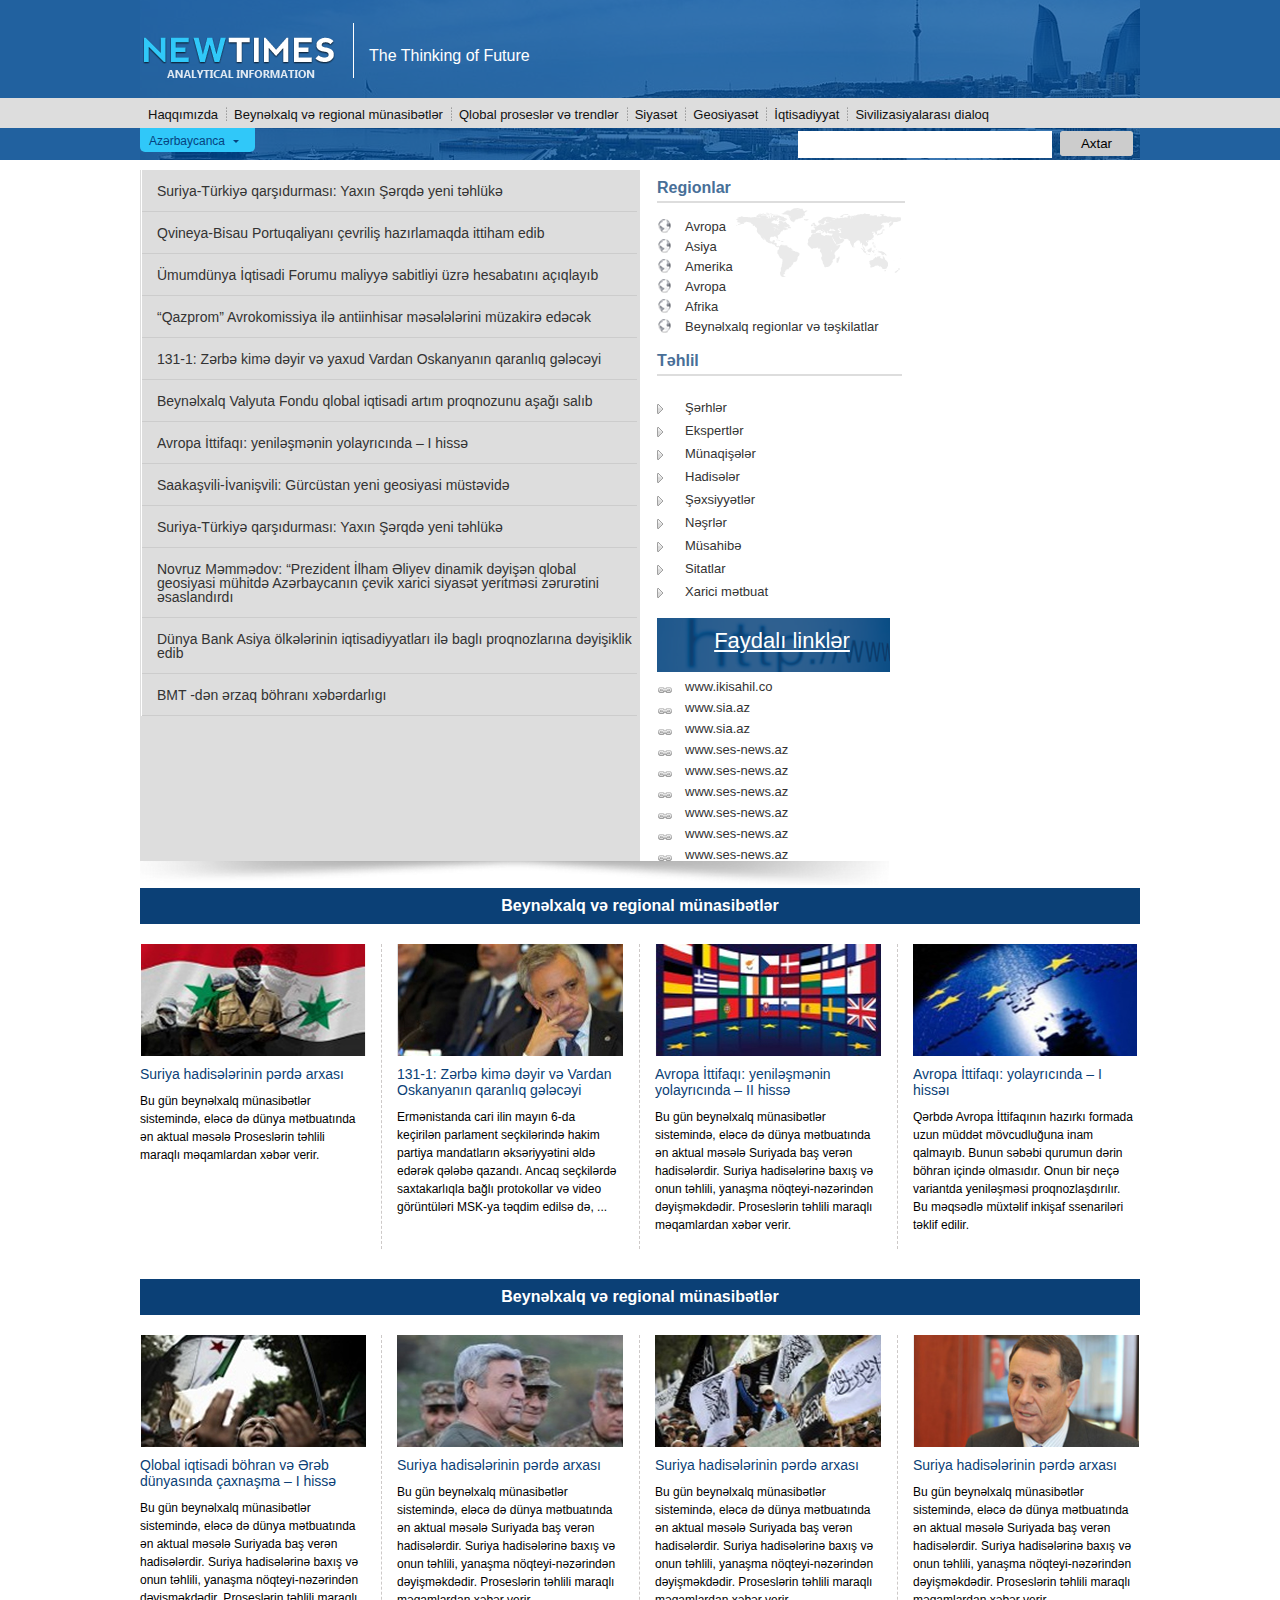
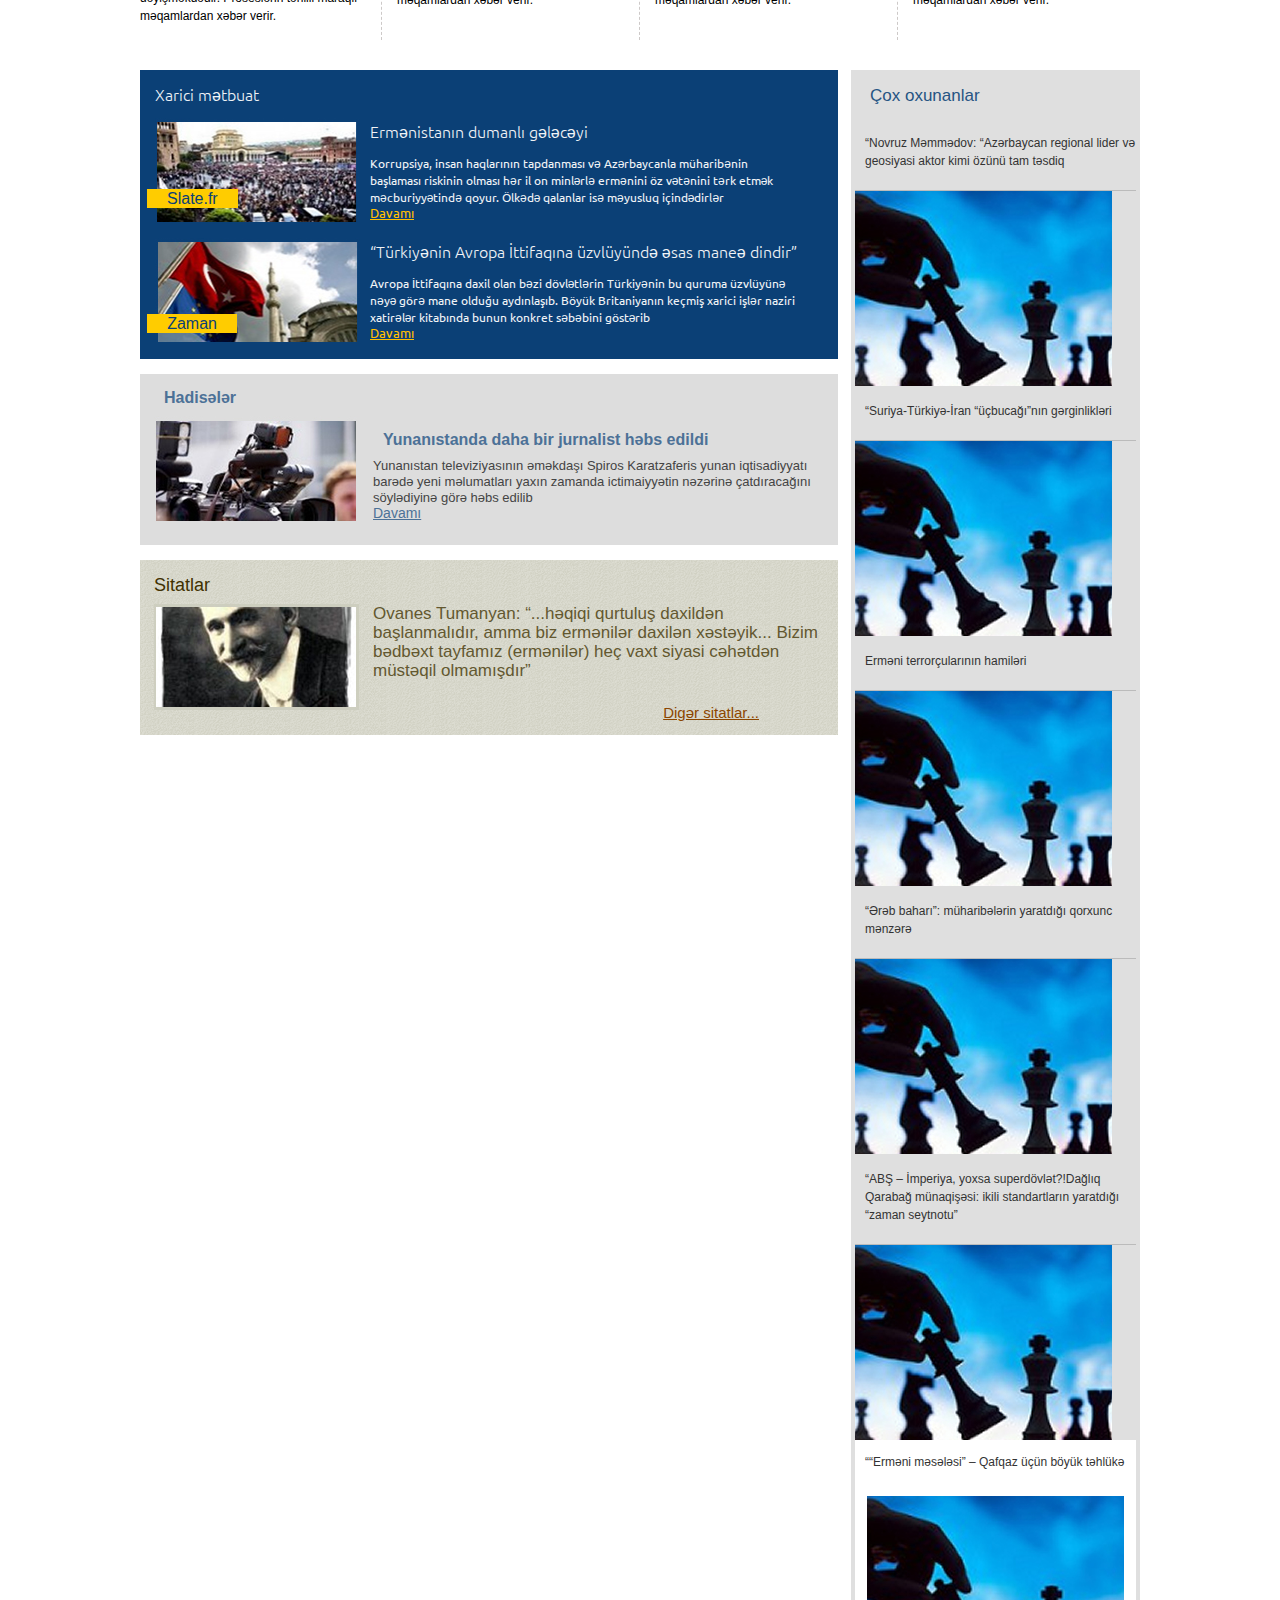
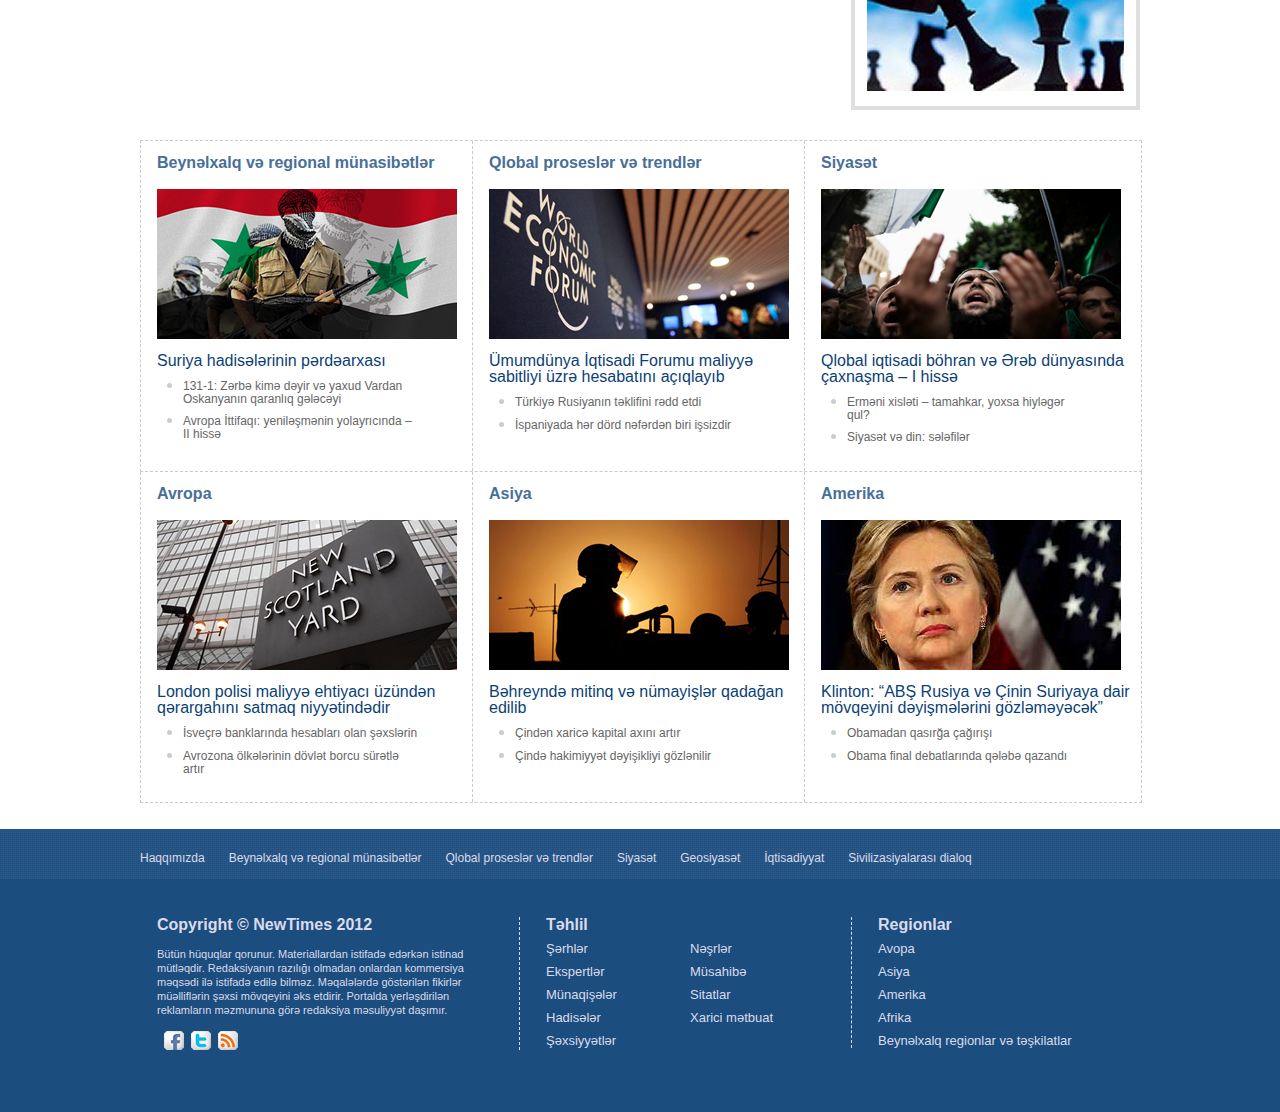
<file: index.html>
<!DOCTYPE html PUBLIC "-//W3C//DTD XHTML 1.0 Transitional//EN" "http://www.w3.org/TR/xhtml1/DTD/xhtml1-transitional.dtd">
<html xmlns="http://www.w3.org/1999/xhtml">
<head>
	<title>Newtimes</title>
	<meta http-equiv="content-type" content="text/html; charset=utf-8"/>
	<meta name="description" lang="ru" content="#"/>
	<meta name="keywords" lang="ru" content="#"/>
	<meta name="author" content="#"/>
	<meta name="reply-to" content="#">
	<meta name="robots" content="index, follow"/>
	<meta name="rating" content="General"/>
	<meta name="copyright" content="#"/>
	<link rel="stylesheet" href="css/html5reset.css" type="text/css" media="screen, projection"/>
	<link rel="stylesheet" href="css/style.css" type="text/css" media="screen, projection"/>
	<link href='http://fonts.googleapis.com/css?family=Ubuntu:300' rel='stylesheet' type='text/css'/>
	<script  type="text/javascript" src="js/jquery-1.8.0.min.js"></script>
	<script  type="text/javascript" src="js/main-2.js"></script>
	</head>
<body>
	<div id="wrapper">
		<div id="navbar">
			<ul>	
				<li class="no-nav-line"><a href="#">Haqqımızda</a></li>
				<li class="nav-line"><a href="#">Beynəlxalq və regional münasibətlər</a></li>
				<li class="nav-line"><a href="#">Qlobal proseslər və trendlər </a></li>
				<li class="nav-line"><a href="#">Siyasət</a></li>
				<li class="nav-line"><a href="#">Geosiyasət </a></li>
				<li class="nav-line"><a href="#">İqtisadiyyat</a></li>
				<li class="nav-line"><a href="#">Sivilizasiyalarası dialoq</a></li>
				<div class="clearer"></div>
			</ul>
		</div>

		<form method="POST">
			<input type="text" class="search"/>
			<input type="submit" class="search-submit" value="Axtar"/>
		</form>

		<div class="header clearfix">
			<div class="header-main">
				<div class="header-top">
					<div id="logo">
						<a href="img/big-photo5.jpg" title="">
                            <img src="img/logo.png" width="217" height="62" alt="logo" />
                        </a>
					</div>
					<p>
						The Thinking of Future
					</p>
					<div class="clearer"></div>
				</div>
				
				<div class="clearer"></div>
					
				<div class="main-lang clearfix">
					<ul class="lang">
						<li class="non-rad-lang"><p>Русский</p></li>
						<li class="non-rad-lang"><p>English</p></li>
						<li class="bor-rad-lang"><p>Azərbaycanca<span  class="arrow-lang"></span></p></li>
					</ul>
				</div>
				
			</div>
		</div>
		
		<div id="content" class="clearfix">
			<div class="content-title">
				<div class="left-bar">

					<div class="change_article change-article-first">
						<img src="img/photo6.jpg" width="231" height="115" alt=""/>
						<a class="entry-news" href="#">Novruz Məmmədov:
						   “Prezident İlham Əliyev dinamik dəyişən
						   qlobal geosiyasi mühitdə Azərbaycanın
						   çevik xarici siyasət yeritməsi zərurətini
						   əsaslandırd</a>
						<p>
							   Ölkə başçısı birmənalı vurğuladı ki,
							   xarici siyasətin əsas hədəfi Qarabağ
							   münaqişəsinin ədalətli həllinə nail
							   olmaqdan ibarətdir.
						</p>
						<a class="change_article_link" href="#">Davamı</a>
					</div>

					<div class="change_article">
						<img src="img/photo2.jpg" width="231" height="115" alt="photo"/>
						<a class="entry-news" href="#">2Novruz Məmmədov:
						   “Prezident İlham Əliyev dinamik dəyişən
						   qlobal geosiyasi mühitdə Azərbaycanın
						   çevik xarici siyasət yeritməsi zərurətini
						   əsaslandırd</a>
						<p>
							   Ölkə başçısı birmənalı vurğuladı ki,
							   xarici siyasətin əsas hədəfi Qarabağ
							   münaqişəsinin ədalətli həllinə nail
							   olmaqdan ibarətdir.
						</p>
						 <a class="change_article_link" href="#">Davamı</a>
					</div>

					<div class="change_article">
						<img src="img/photo3.jpg" width="231" height="115" alt="photo"/>
						<a class="entry-news" href="#" >3Novruz Məmmədov:
						   “Prezident İlham Əliyev dinamik dəyişən
						   qlobal geosiyasi mühitdə Azərbaycanın
						   çevik xarici siyasət yeritməsi zərurətini
						   əsaslandırd</a>
						<p>
						   Ölkə başçısı birmənalı vurğuladı ki,
						   xarici siyasətin əsas hədəfi Qarabağ
						   münaqişəsinin ədalətli həllinə nail
						   olmaqdan ibarətdir.
						</p>
						<a class="change_article_link" href="#">Davamı</a>
					</div>

					<div class="change_article">
						<img src="img/photo3.jpg" width="231" height="115" alt="photo"/>
						<a class="entry-news" href="#" >3Novruz Məmmədov:
						   “Prezident İlham Əliyev dinamik dəyişən
						   qlobal geosiyasi mühitdə Azərbaycanın
						   çevik xarici siyasət yeritməsi zərurətini
						   əsaslandırd</a>
						<p>
						   Ölkə başçısı birmənalı vurğuladı ki,
						   xarici siyasətin əsas hədəfi Qarabağ
						   münaqişəsinin ədalətli həllinə nail
						   olmaqdan ibarətdir.
						</p>
						<a class="change_article_link" href="#">Davamı</a>
					</div>

					<div class="change_article">
						<img src="img/photo3.jpg" width="231" height="115" alt="photo"/>
						<a class="entry-news" href="#" >3Novruz Məmmədov:
						   “Prezident İlham Əliyev dinamik dəyişən
						   qlobal geosiyasi mühitdə Azərbaycanın
						   çevik xarici siyasət yeritməsi zərurətini
						   əsaslandırd</a>
						<p>
						   Ölkə başçısı birmənalı vurğuladı ki,
						   xarici siyasətin əsas hədəfi Qarabağ
						   münaqişəsinin ədalətli həllinə nail
						   olmaqdan ibarətdir.
						</p>
						<a class="change_article_link" href="#">Davamı</a>
					</div>

					<div class="change_article">
						<img src="img/photo3.jpg" width="231" height="115" alt="photo"/>
						<a class="entry-news" href="#" >3Novruz Məmmədov:
						   “Prezident İlham Əliyev dinamik dəyişən
						   qlobal geosiyasi mühitdə Azərbaycanın
						   çevik xarici siyasət yeritməsi zərurətini
						   əsaslandırd</a>
						<p>
						   Ölkə başçısı birmənalı vurğuladı ki,
						   xarici siyasətin əsas hədəfi Qarabağ
						   münaqişəsinin ədalətli həllinə nail
						   olmaqdan ibarətdir.
						</p>
						<a class="change_article_link" href="#">Davamı</a>
					</div>

					<div class="change_article">
						<img src="img/photo3.jpg" width="231" height="115" alt="photo"/>
						<a class="entry-news" href="#" >3Novruz Məmmədov:
						   “Prezident İlham Əliyev dinamik dəyişən
						   qlobal geosiyasi mühitdə Azərbaycanın
						   çevik xarici siyasət yeritməsi zərurətini
						   əsaslandırd</a>
						<p>
						   Ölkə başçısı birmənalı vurğuladı ki,
						   xarici siyasətin əsas hədəfi Qarabağ
						   münaqişəsinin ədalətli həllinə nail
						   olmaqdan ibarətdir.
						</p>
						<a class="change_article_link" href="#">Davamı</a>
					</div>

					<div class="change_article">
						<img src="img/photo3.jpg" width="231" height="115" alt="photo"/>
						<a class="entry-news" href="#" >3Novruz Məmmədov:
						   “Prezident İlham Əliyev dinamik dəyişən
						   qlobal geosiyasi mühitdə Azərbaycanın
						   çevik xarici siyasət yeritməsi zərurətini
						   əsaslandırd</a>
						<p>
						   Ölkə başçısı birmənalı vurğuladı ki,
						   xarici siyasətin əsas hədəfi Qarabağ
						   münaqişəsinin ədalətli həllinə nail
						   olmaqdan ibarətdir.
						</p>
						<a class="change_article_link" href="#">Davamı</a>
					</div>

					<div class="change_article">
						<img src="img/photo3.jpg" width="231" height="115" alt="photo"/>
						<a class="entry-news" href="#" >3Novruz Məmmədov:
						   “Prezident İlham Əliyev dinamik dəyişən
						   qlobal geosiyasi mühitdə Azərbaycanın
						   çevik xarici siyasət yeritməsi zərurətini
						   əsaslandırd</a>
						<p>
						   Ölkə başçısı birmənalı vurğuladı ki,
						   xarici siyasətin əsas hədəfi Qarabağ
						   münaqişəsinin ədalətli həllinə nail
						   olmaqdan ibarətdir.
						</p>
						<a class="change_article_link" href="#">Davamı</a>
					</div>

					<div class="change_article">
						<img src="img/photo3.jpg" width="231" height="115" alt="photo"/>
						<a class="entry-news" href="#" >3Novruz Məmmədov:
						   “Prezident İlham Əliyev dinamik dəyişən
						   qlobal geosiyasi mühitdə Azərbaycanın
						   çevik xarici siyasət yeritməsi zərurətini
						   əsaslandırd</a>
						<p>
						   Ölkə başçısı birmənalı vurğuladı ki,
						   xarici siyasətin əsas hədəfi Qarabağ
						   münaqişəsinin ədalətli həllinə nail
						   olmaqdan ibarətdir.
						</p>
						<a class="change_article_link" href="#">Davamı</a>
					</div>

					<div class="change_article">
						<img src="img/photo3.jpg" width="231" height="115" alt="photo"/>
						<a class="entry-news" href="#" >3Novruz Məmmədov:
						   “Prezident İlham Əliyev dinamik dəyişən
						   qlobal geosiyasi mühitdə Azərbaycanın
						   çevik xarici siyasət yeritməsi zərurətini
						   əsaslandırd</a>
						<p>
						   Ölkə başçısı birmənalı vurğuladı ki,
						   xarici siyasətin əsas hədəfi Qarabağ
						   münaqişəsinin ədalətli həllinə nail
						   olmaqdan ibarətdir.
						</p>
						<a class="change_article_link" href="#">Davamı</a>
					</div>

					<div class="change_article">
						<img src="img/photo3.jpg" width="231" height="115" alt="photo"/>
						<a class="entry-news" href="#" >3Novruz Məmmədov:
						   “Prezident İlham Əliyev dinamik dəyişən
						   qlobal geosiyasi mühitdə Azərbaycanın
						   çevik xarici siyasət yeritməsi zərurətini
						   əsaslandırd</a>
						<p>
						   Ölkə başçısı birmənalı vurğuladı ki,
						   xarici siyasətin əsas hədəfi Qarabağ
						   münaqişəsinin ədalətli həllinə nail
						   olmaqdan ibarətdir.
						</p>
						<a class="change_article_link" href="#">Davamı</a>
					</div>

					<div class="change_article">
						<img src="img/photo3.jpg" width="231" height="115" alt="photo"/>
						<a class="entry-news" href="#" >3Novruz Məmmədov:
						   “Prezident İlham Əliyev dinamik dəyişən
						   qlobal geosiyasi mühitdə Azərbaycanın
						   çevik xarici siyasət yeritməsi zərurətini
						   əsaslandırd</a>
						<p>
						   Ölkə başçısı birmənalı vurğuladı ki,
						   xarici siyasətin əsas hədəfi Qarabağ
						   münaqişəsinin ədalətli həllinə nail
						   olmaqdan ibarətdir.
						</p>
						<a class="change_article_link" href="#">Davamı</a>
					</div>

				</div>

				<div class="news-title">
					<ul>
						<li><a href="#">Suriya-Türkiyə qarşıdurması: Yaxın Şərqdə yeni təhlükə</a></li>
						<li><a href="#">Qvineya-Bisau Portuqaliyanı çevriliş hazırlamaqda ittiham edib </a></li>
						<li><a href="#">Ümumdünya İqtisadi Forumu maliyyə sabitliyi üzrə hesabatını açıqlayıb</a></li>
						<li><a href="#">“Qazprom” Avrokomissiya ilə antiinhisar məsələlərini müzakirə edəcək </a></li>
						<li><a href="#">131-1: Zərbə kimə dəyir və yaxud Vardan Oskanyanın qaranlıq gələcəyi</a></li>
						<li><a href="#">Beynəlxalq Valyuta Fondu qlobal iqtisadi artım proqnozunu aşağı salıb</a></li>
						<li><a href="#">Avropa İttifaqı: yeniləşmənin yolayrıcında – I hissə</a></li>
						<li><a href="#">Saakaşvili-İvanişvili: Gürcüstan yeni geosiyasi müstəvidə</a></li>
						<li><a href="#">Suriya-Türkiyə qarşıdurması: Yaxın Şərqdə yeni təhlükə</a></li>
						<li><a href="#">Novruz Məmmədov: “Prezident İlham Əliyev dinamik dəyişən qlobal geosiyasi mühitdə Azərbaycanın çevik xarici siyasət yeritməsi zərurətini əsaslandırdı </a></li>
						<li><a href="#">Dünya Bank Asiya ölkələrinin iqtisadiyyatları ilə baglı proqnozlarına dəyişiklik edib 	</a></li>
						<li><a href="#">BMT -dən ərzaq	böhranı xəbərdarlıgı</a></li>
					</ul>
				</div>
				<div class="right-bar">
					<div class="title-region">
						<h4>Regionlar</h4>
						<ul>
							<li><a href="#">Avropa</a></li>
							<li><a href="#">Asiya</a></li>
							<li><a href="#">Amerika</a></li>
							<li><a href="#">Avropa</a></li>
							<li><a href="#">Afrika</a></li>
							<li><a href="#">Beynəlxalq regionlar və təşkilatlar </a></li>
						</ul>
					</div>
					<div class="title-conversetion">
						<h4>Təhlil </h4>
						<ul>
							<li><a href="#">Şərhlər</a></li>
							<li><a href="#">Ekspertlər</a></li>
							<li><a href="#">Münaqişələr</a></li>
							<li><a href="#">Hadisələr</a></li>
							<li><a href="#">Şəxsiyyətlər</a></li>
							<li><a href="#">Nəşrlər</a></li>
							<li><a href="#">Müsahibə</a></li>
							<li><a href="#">Sitatlar</a></li>
							<li><a href="#">Xarici mətbuat</a></li>
						</ul>
					</div>
					<div class="title-link">
						<div class="bg-link">
							<a href="#">Faydalı linklər</a>
						</div>
						<ul>
							<li><a href="#">www.ikisahil.co</a></li>
							<li><a href="#">www.sia.az</a></li>
							<li><a href="#">www.sia.az</a></li>
							<li><a href="#">www.ses-news.az</a></li>
							<li><a href="#">www.ses-news.az</a></li>
							<li><a href="#">www.ses-news.az</a></li>
							<li><a href="#">www.ses-news.az</a></li>
							<li><a href="#">www.ses-news.az</a></li>
							<li><a href="#">www.ses-news.az</a></li>

						</ul>
					</div>
					<div class="clearer"></div>
				</div>
				<div class="clearer"></div>
			</div>

			<div class="shadow"></div>

			<div class="star-news clearfix">
				<div class="wrap-baner">
					<h3>Beynəlxalq və regional münasibətlər</h3>
					<div class="baner">
						<div class="baner-text">
							<div class="baner-text-images">
								<img src="img/photo2.jpg" width="226" height="112" alt="logo"/>
							</div>
							<a class="entry-news" href="#">Suriya hadisələrinin pərdə arxası</a>
							<p>
								Bu gün beynəlxalq münasibətlər sistemində, eləcə də dünya mətbuatında ən aktual məsələ Proseslərin təhlili maraqlı məqamlardan xəbər verir.
							</p>
						</div>
					</div>

					<div class="baner2">
						<div class="baner-text baner-text2">
							<div class="baner-text-images">
								<img src="img/photo3.jpg" width="226" height="112" alt="logo"/>
							</div>
							<a class="entry-news" href="#">131-1: Zərbə kimə dəyir və Vardan Oskanyanın qaranlıq gələcəyi
									</a>
							<p>
								Ermənistanda cari ilin mayın 6-da keçirilən parlament seçkilərində hakim partiya mandatların əksəriyyətini əldə edərək qələbə qazandı. Ancaq seçkilərdə saxtakarlıqla bağlı protokollar və video görüntüləri MSK-ya təqdim edilsə də, ...
							</p>
						</div>
					</div>

					<div class="baner2">
						<div class="baner-text baner-text2">
							<div class="baner-text-images">
								<img src="img/photo7.jpg" width="226" height="112" alt="logo"/>
							</div>
							<a class="entry-news" href="#">Avropa İttifaqı: yeniləşmənin yolayrıcında – II hissə</a>
							<p>
								Bu gün beynəlxalq münasibətlər sistemində, eləcə də dünya mətbuatında ən aktual məsələ Suriyada baş verən hadisələrdir. Suriya hadisələrinə baxış və onun təhlili, yanaşma nöqteyi-nəzərindən dəyişməkdədir. Proseslərin təhlili maraqlı məqamlardan xəbər verir.
							</p>
						</div>
					</div>

					<div class="baner-noborder">
						<div class="baner-text baner-text2">
							<div class="baner-text-images">
								<img src="img/photo8.jpg" width="226" height="112" alt="logo"/>
							</div>
							<a class="entry-news" href="#">Avropa İttifaqı: yolayrıcında – I hissəı</a>
							<p>
								Qərbdə Avropa İttifaqının hazırkı formada uzun müddət mövcudluğuna inam qalmayıb. Bunun səbəbi qurumun dərin böhran içində olmasıdır. Onun bir neçə variantda yeniləşməsi proqnozlaşdırılır. Bu məqsədlə müxtəlif inkişaf ssenariləri təklif edilir.
							</p>
						</div>
					</div>
				</div>


				<div class="wrap-baner">
					<h3>Beynəlxalq və regional münasibətlər</h3>
					<div class="baner">
						<div class="baner-text">
							<div class="baner-text-images">
								<img src="img/photo4.jpg" width="226" height="112" alt="logo"/>
							</div>
							<a class="entry-news" href="#">Qlobal iqtisadi böhran və Ərəb dünyasında çaxnaşma – I hissə</a>
							<p>
								Bu gün beynəlxalq münasibətlər sistemində, eləcə də dünya mətbuatında ən aktual məsələ Suriyada baş verən hadisələrdir. Suriya hadisələrinə baxış və onun təhlili, yanaşma nöqteyi-nəzərindən dəyişməkdədir. Proseslərin təhlili maraqlı məqamlardan xəbər verir.
							</p>
						</div>
					</div>

					<div class="baner2">
						<div class="baner-text baner-text2">
							<div class="baner-text-images">
								<img src="img/photo5.jpg" width="226" height="112" alt="logo"/>
							</div>
							<a class="entry-news" href="#">Suriya hadisələrinin pərdə arxası</a>
							<p>
								Bu gün beynəlxalq münasibətlər sistemində, eləcə də dünya mətbuatında ən aktual məsələ Suriyada baş verən hadisələrdir. Suriya hadisələrinə baxış və onun təhlili, yanaşma nöqteyi-nəzərindən dəyişməkdədir. Proseslərin təhlili maraqlı məqamlardan xəbər verir.
							</p>
						</div>
					</div>

					<div class="baner2">
						<div class="baner-text baner-text2">
							<div class="baner-text-images">
								<img src="img/photo6.jpg" width="226" height="112" alt="logo"/>
							</div>
							<a class="entry-news" href="#">Suriya hadisələrinin pərdə arxası</a>
							<p>
								Bu gün beynəlxalq münasibətlər sistemində, eləcə də dünya mətbuatında ən aktual məsələ Suriyada baş verən hadisələrdir. Suriya hadisələrinə baxış və onun təhlili, yanaşma nöqteyi-nəzərindən dəyişməkdədir. Proseslərin təhlili maraqlı məqamlardan xəbər verir.
							</p>
						</div>
					</div>

					<div class="baner-noborder">
						<div class="baner-text baner-text2">
							<div class="baner-text-images">
								<img src="img/photo1.jpg" width="226" height="112" alt="logo"/>
							</div>
							<a class="entry-news" href="#">Suriya hadisələrinin pərdə arxası</a>
							<p>
								Bu gün beynəlxalq münasibətlər sistemində, eləcə də dünya mətbuatında ən aktual məsələ Suriyada baş verən hadisələrdir. Suriya hadisələrinə baxış və onun təhlili, yanaşma nöqteyi-nəzərindən dəyişməkdədir. Proseslərin təhlili maraqlı məqamlardan xəbər verir.
							</p>
						</div>
					</div>

				</div>
			</div>

			<div class="big-stat clearfix">

				<div class="big-stat-left">
					<div class="wrap-bar">
						<div class="wrap-bar-over">
												<span class="slate">Slate.fr</span>
												<span class="time">Zaman</span>

								<div>
									<h3>Xarici mətbuat</h3>
										<div class="bar">
												<a href="#" title=""><img src="img/image1.jpg" width="205" height="106" alt="logo"/></a>
										</div>

										<div class="bar-text">
											<h3>Ermənistanın dumanlı gələcəyi</h3>
											<p>
												Korrupsiya, insan haqlarının tapdanması və Azərbaycanla müharibənin başlaması riskinin olması hər il on minlərlə ermənini öz vətənini tərk etmək məcburiyyətində qoyur. Ölkədə qalanlar isə məyusluq içindədirlər
											</p>
											<a href="#">Davamı</a>
										</div>

									<div class="clearer"></div>

								</div>

								<div class="news-bar">

										<div class="bar">
												<a href="#" title=""><img src="img/image.jpg" width="205" height="106" alt="logo"/></a>

										</div>

										<div class="bar-text">
											<h3>“Türkiyənin Avropa İttifaqına üzvlüyündə əsas maneə dindir”	</h3>

											<p>
												Avropa İttifaqına daxil olan bəzi dövlətlərin Türkiyənin bu quruma üzvlüyünə nəyə görə mane olduğu aydınlaşıb. Böyük Britaniyanın keçmiş xarici işlər naziri xatirələr kitabında bunun konkret səbəbini göstərib
											</p>
											<a href="#">Davamı</a>
										</div>

									<div class="clearer"></div>

								</div>
						</div>
					</div>

					<div class="news-bar-2 clearfix">
						<div class="news-bar-2-over">
							<h3>Hadisələr</h3>
								<div class="bar">
									<a href="#" title=""><img src="img/image2.jpg" width="205" height="106" alt="logo"/></a>
								</div>

								<div class="bar-text-2">
									<h3>Yunanıstanda daha bir jurnalist həbs edildi</h3>
									<p>
										Yunanıstan televiziyasının əməkdaşı Spiros Karatzaferis yunan iqtisadiyyatı barədə yeni məlumatları yaxın zamanda ictimaiyyətin nəzərinə çatdıracağını söylədiyinə görə həbs edilib
									</p>
									<a href="#">Davamı</a>
								</div>
								<div class="clearer"></div>
						</div>
					</div>


					<div class="news-bar-3 clearfix">
						<div class="news-bar-3-over">
							<h3>Sitatlar</h3>
								<div class="bar">
									<a href="#" title=""><img src="img/image3.jpg" width="205" height="106" alt="logo"/></a>
								</div>

								<div class="bar-text-3">

									<p>
										Ovanes Tumanyan: “...həqiqi qurtuluş daxildən
										başlanmalıdır, amma biz ermənilər daxilən xəstəyik...
										Bizim bədbəxt tayfamız (ermənilər) heç vaxt siyasi cəhətdən müstəqil olmamışdır”
									</p>
									<a href="#">Digər sitatlar...</a>
								</div>
								<div class="clearer"></div>
						</div>
					</div>
				</div>

				<div class="faq">
					<div class="faq-menu">
						<h3>Çox oxunanlar</h3>
						<a>“Novruz Məmmədov: “Azərbaycan regional lider və geosiyasi aktor kimi özünü tam təsdiq</a>
						<img src="img/image4.jpg" width="257" height="195" alt="photo" />
						<a>“Suriya-Türkiyə-İran “üçbucağı”nın gərginlikləri</a>
						<img src="img/image4.jpg" width="257" height="195" alt="photo" />
						<a>Erməni terrorçularının hamiləri</a>
						<img src="img/image4.jpg" width="257" height="195" alt="photo" />
						<a>“Ərəb baharı”: müharibələrin yaratdığı qorxunc mənzərə</a>
						<img src="img/image4.jpg" width="257" height="195" alt="photo" />
						<a>“ABŞ – İmperiya, yoxsa superdövlət?!Dağlıq Qarabağ münaqişəsi: ikili standartların yaratdığı “zaman seytnotu”</a>
						<img src="img/image4.jpg" width="257" height="195" alt="photo" />
						<a class="active none_border">““Erməni məsələsi” – Qafqaz üçün böyük təhlükə</a>
						<img class="active" src="img/image4.jpg" width="257" height="195" alt="photo" />
					</div>
				</div>

			</div>

			<div class="news-main-wrappers clearfix">
				<div class="news-main-wrp border">
					<div class="news-main borderright">
						<div class="news-main-ban ">
							<h4>Beynəlxalq və regional münasibətlər</h4>
							<a href="#"><img src="img/big-photo1.jpg" width="300" height="150" alt="photo" /></a>
							<div class="news-main-tiltle" id="avropa">
								<a href="#">Suriya hadisələrinin pərdəarxası</a>
								<ul>
									<li><a href="#">131-1: Zərbə kimə dəyir və yaxud
											Vardan Oskanyanın qaranlıq gələcəyi</a></li>
									<li><a href="#">Avropa İttifaqı: yeniləşmənin
											yolayrıcında – II hissə	</a></li>
								</ul>
							</div>
						</div>
					</div>

					<div class="news-main">
						<div class="news-main-ban">
							<h4>Qlobal proseslər və trendlər</h4>

							<a href="Ümumdünya İqtisadi Forumu maliyyə sabitliyi üzrə hesabatını açıqlayı"><img src="img/big-photo2.jpg" width="300" height="150" alt="photo" /></a>
							<div class="news-main-tiltle">
								<a href="#">Ümumdünya İqtisadi Forumu maliyyə sabitliyi
												üzrə hesabatını açıqlayıb</a>
								<ul>
									<li><a href="#">Türkiyə Rusiyanın təklifini rədd etdi</a></li>
									<li><a href="#">İspaniyada hər dörd nəfərdən biri işsizdir</a></li>
								</ul>
							</div>
						</div>
					</div>

					<div class="news-main borderleft">
						<div class="news-main-ban">
							<h4>Siyasət</h4>
							<a href="Qlobal iqtisadi böhran və Ərəb dünyasında çaxnaşma – I hissə"><img src="img/big-photo3.jpg" width="300" height="150" alt="photo" /></a>
							<div class="news-main-tiltle">
								<a href="#">Qlobal iqtisadi böhran və Ərəb dünyasında
								çaxnaşma – I hissə</a>
								<ul>
									<li><a href="#">Erməni xisləti – tamahkar, yoxsa hiyləgər qul?</a></li>
									<li><a href="#">Siyasət və din: sələfilər</a></li>
								</ul>
							</div>
						</div>
					</div>
					<div class="clearer"></div>
				</div>


				<div class="news-main-wrp  borderbottom borderleft borderright ">

					<div class="news-main borderright">
						<div class="news-main-ban">
							<h4>Avropa</h4>
							<a href="London polisi maliyyə ehtiyacı üzündən qərargahını satmaq niyyətindədir"><img src="img/big-photo4.jpg" width="300" height="150" alt="photo" /></a>
							<div class="news-main-tiltle">
								<a href="#">London polisi maliyyə ehtiyacı üzündən
									qərargahını satmaq niyyətindədir</a>
								<ul>
									<li><a href="#">İsveçrə banklarında hesabları olan şəxslərin </a></li>
									<li><a href="#">Avrozona ölkələrinin dövlət borcu sürətlə artır</a></li>
								</ul>
							</div>
						</div>
					</div>

					<div class="news-main">
						<div class="news-main-ban">
							<h4>Asiya</h4>
							<a href="Bəhreyndə mitinq və nümayişlər qadağan edilib"><img src="img/big-photo5.jpg" width="300" height="150" alt="photo" /></a>
							<div class="news-main-tiltle">
								<a href="#">Bəhreyndə mitinq və nümayişlər qadağan edilib</a>
								<ul>
									<li><a href="#">Çindən xaricə kapital axını artır</a></li>
									<li><a href="#">Çində hakimiyyət dəyişikliyi gözlənilir	</a></li>
								</ul>
							</div>
						</div>
					</div>

					<div class="news-main borderleft">
						<div class="news-main-ban">
							<h4>Amerika</h4>
							<a href="Klinton: “ABŞ Rusiya və Çinin Suriyaya dair mövqeyini dəyişmələrini gözləməyəcək"><img src="img/big-photo6.jpg" width="300" height="150" alt="photo" /></a>
							<div class="news-main-tiltle">
								<a href="#">Klinton: “ABŞ Rusiya və Çinin Suriyaya dair
									mövqeyini dəyişmələrini gözləməyəcək”</a>
								<ul>
									<li><a href="#">Obamadan qasırğa çağırışı</a></li>
									<li><a href="#">Obama final debatlarında qələbə qazandı</a></li>
								</ul>
							</div>
						</div>
					</div>
					<div class="clearer"></div>
				</div>
			</div>
		</div>
				
					<div class="clearer"></div>
					
					
	
		<div id="footer" class="clearfix">
			<div class="footer-wrap">
				<ul class="footer-menu">	
					<li><a href="#" class="active">Haqqımızda</a></li>
					<li><a href="#">Beynəlxalq və regional münasibətlər </a></li>
					<li><a href="#">Qlobal proseslər və trendlər </a></li>
					<li><a href="#">Siyasət</a></li>
					<li><a href="#">Geosiyasət </a></li>
					<li><a href="#">İqtisadiyyat</a></li>
					<li><a href="#">Sivilizasiyalarası dialoq</a></li>
					<div class="clearer"></div>
				</ul>
				
				<div class="footer-wrp-navbar">
					<div class="copyright">
						<h3>Copyright © NewTimes 2012</h3>
						<p>
							Bütün hüquqlar qorunur. Materiallardan istifadə edərkən istinad mütləqdir. Redaksiyanın razılığı olmadan onlardan kommersiya məqsədi ilə istifadə edilə bilməz. Məqalələrdə göstərilən fikirlər müəlliflərin şəxsi mövqeyini əks etdirir. Portalda yerləşdirilən reklamların məzmununa görə redaksiya məsuliyyət daşımır.
						</p>
						
						<div id="socblock">	
							<a href="#"><img src="img/fb.png" width="20" height="19" alt="photo" /></a> 
							<a href="#"><img src="img/tvitter.png" width="20" height="19" alt="photo" /></a> 
							<a href="#"><img src="img/icon3.png" width="20" height="19" alt="photo" /></a>
							<div class="clearer"></div>
						</div>
					</div>
					
					<div class="footer-title-conversetion">
							<h3>Təhlil</h3>
							<ul class="footer-title-nav1">	
								<li><a href="#">Şərhlər</a></li>
								<li><a href="#">Ekspertlər</a></li>
								<li><a href="#">Münaqişələr</a></li>
								<li><a href="#">Hadisələr</a></li>
								<li><a href="#">Şəxsiyyətlər</a></li>
							</ul>
							
							<ul class="footer-title-nav1">	
								<li><a href="#">Nəşrlər</a></li>
								<li><a href="#">Müsahibə</a></li>
								<li><a href="#">Sitatlar</a></li>
								<li><a href="#">Xarici mətbuat</a></li>
							</ul>
							<div class="clearer"></div>
					</div>
					<div class="footer-region">
						<h3>Regionlar</h3>
						<ul>	
							<li><a href="#avropa">Avopa</a></li>
							<li><a href="#">Asiya</a></li>
							<li><a href="#">Amerika</a></li>
							<li><a href="#">Afrika</a></li>
							<li><a href="#">Beynəlxalq regionlar və təşkilatlar</a></li>
						</ul>
					</div>
				</div>
				<div class="clearer"></div>
			</div>
		</div>
	</div> 
</body>	
</html>
</file>
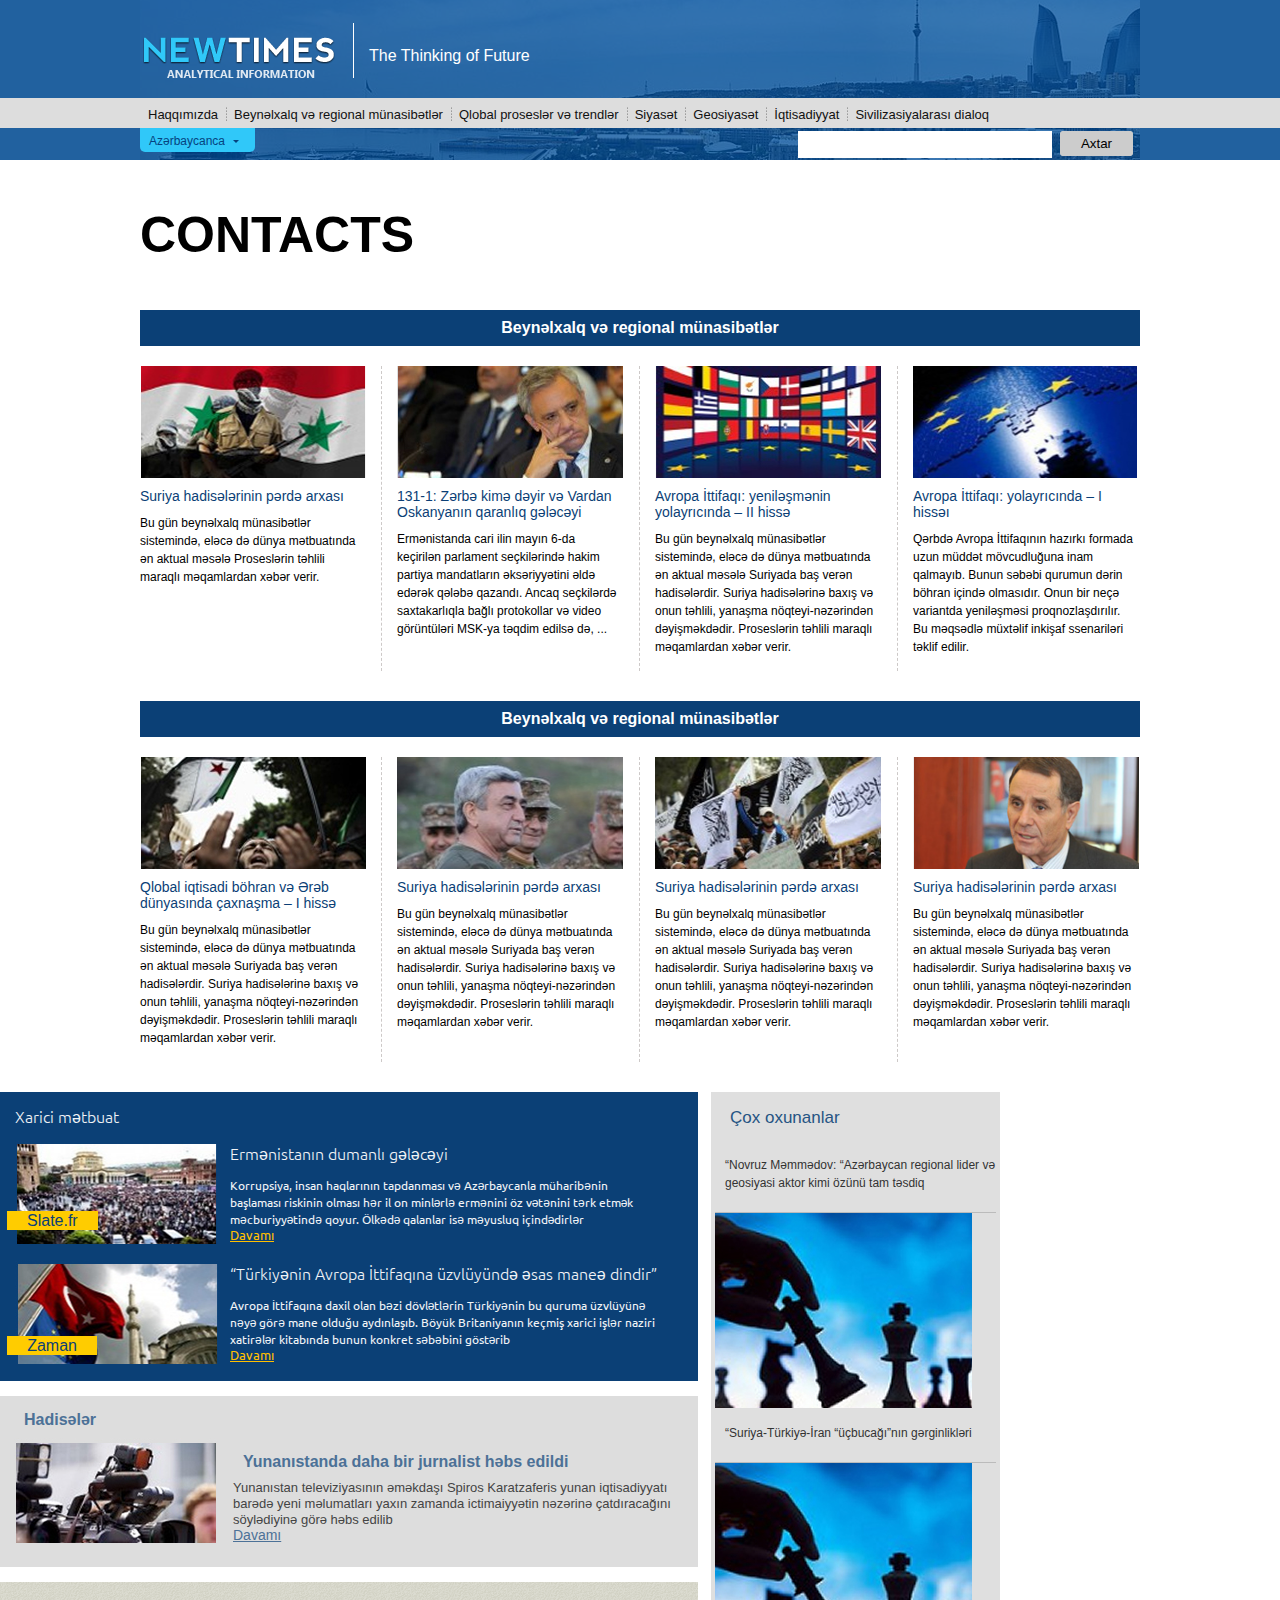
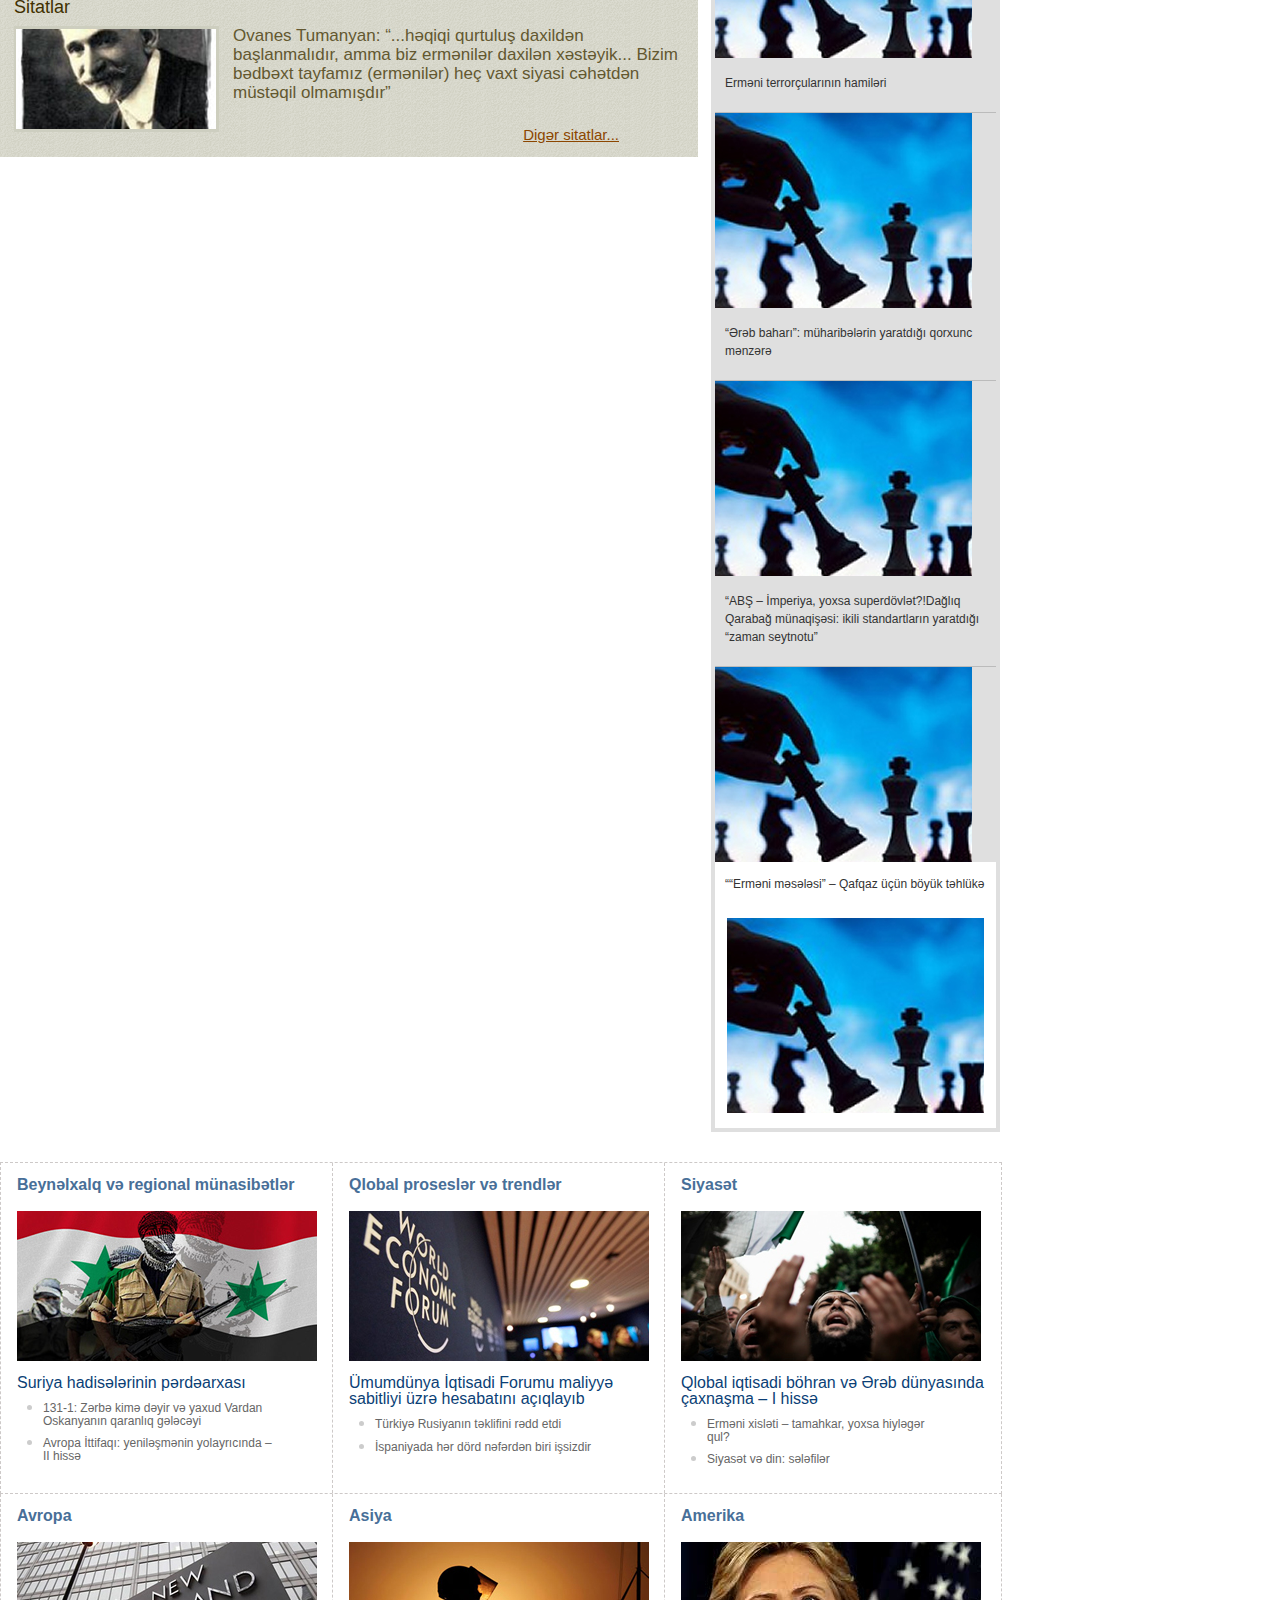
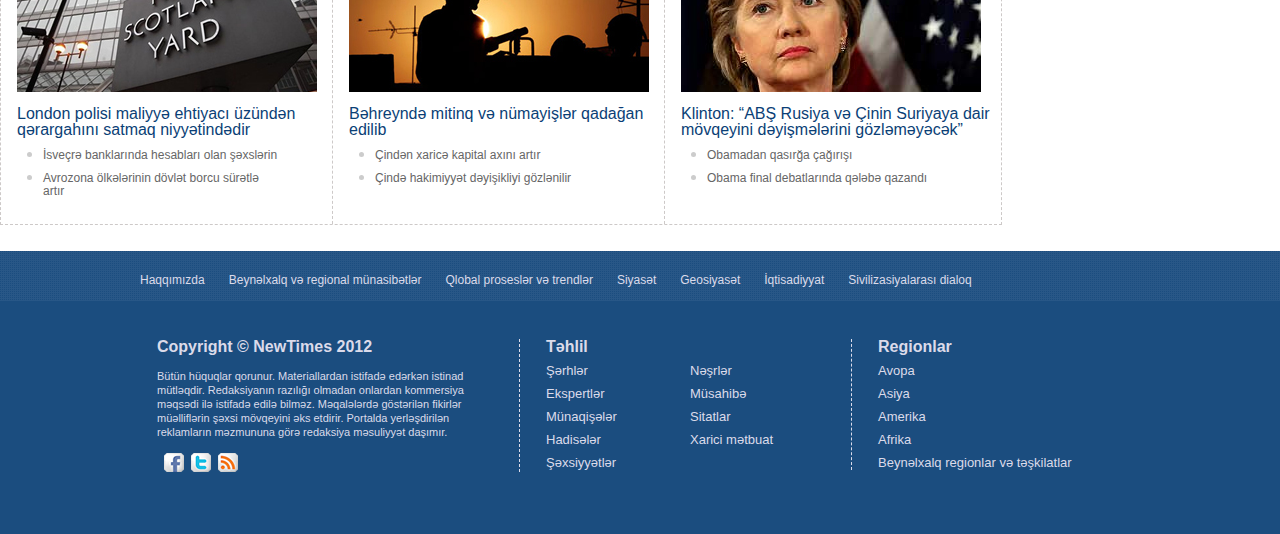
<file: contact.html>
<!DOCTYPE html PUBLIC "-//W3C//DTD XHTML 1.0 Transitional//EN"
        "http://www.w3.org/TR/xhtml1/DTD/xhtml1-transitional.dtd">
<html xmlns="http://www.w3.org/1999/xhtml">
<head>
    <title>Newtimes Contacts</title>
    <meta http-equiv="content-type" content="text/html; charset=utf-8"/>
    <meta name="description" lang="ru" content="#"/>
    <meta name="keywords" lang="ru" content="#"/>
    <meta name="author" content="#"/>
    <meta name="reply-to" content="#">
    <meta name="robots" content="index, follow"/>
    <meta name="rating" content="General"/>
    <meta name="copyright" content="#"/>
    <link rel="stylesheet" href="css/html5reset.css" type="text/css" media="screen, projection"/>
    <link rel="stylesheet" href="css/style.css" type="text/css" media="screen, projection"/>
    <link href='http://fonts.googleapis.com/css?family=Ubuntu:300' rel='stylesheet' type='text/css'/>
    <script type="text/javascript" src="js/jquery-1.8.0.min.js"></script>
    <script type="text/javascript" src="js/main-2.js"></script>
</head>
<body>
<div id="wrapper">
<div id="navbar">
    <ul>
        <li class="no-nav-line"><a href="#">Haqqımızda</a></li>
        <li class="nav-line"><a href="#">Beynəlxalq və regional münasibətlər</a></li>
        <li class="nav-line"><a href="#">Qlobal proseslər və trendlər </a></li>
        <li class="nav-line"><a href="#">Siyasət</a></li>
        <li class="nav-line"><a href="#">Geosiyasət </a></li>
        <li class="nav-line"><a href="#">İqtisadiyyat</a></li>
        <li class="nav-line"><a href="#">Sivilizasiyalarası dialoq</a></li>
        <div class="clearer"></div>
    </ul>
</div>

<form method="POST">
    <input type="text" class="search"/>
    <input type="submit" class="search-submit" value="Axtar"/>
</form>

<div class="header clearfix">
    <div class="header-main">
        <div class="header-top">
            <div id="logo">
                <a href="img/big-photo5.jpg" title="">
                    <img src="img/logo.png" width="217" height="62" alt="logo"/>
                </a>
            </div>
            <p>
                The Thinking of Future
            </p>

            <div class="clearer"></div>
        </div>

        <div class="clearer"></div>

        <div class="main-lang clearfix">
            <ul class="lang">
                <li class="non-rad-lang"><p>Русский</p></li>
                <li class="non-rad-lang"><p>English</p></li>
                <li class="bor-rad-lang"><p>Azərbaycanca<span class="arrow-lang"></span></p></li>
            </ul>
        </div>

    </div>
</div>

<div id="content" class="clearfix">
<h1 class="page-class">CONTACTS</h1>
</div>

<div class="star-news clearfix">
    <div class="wrap-baner">
        <h3>Beynəlxalq və regional münasibətlər</h3>

        <div class="baner">
            <div class="baner-text">
                <div class="baner-text-images">
                    <img src="img/photo2.jpg" width="226" height="112" alt="logo"/>
                </div>
                <a class="entry-news" href="#">Suriya hadisələrinin pərdə arxası</a>

                <p>
                    Bu gün beynəlxalq münasibətlər sistemində, eləcə də dünya mətbuatında ən aktual məsələ Proseslərin
                    təhlili maraqlı məqamlardan xəbər verir.
                </p>
            </div>
        </div>

        <div class="baner2">
            <div class="baner-text baner-text2">
                <div class="baner-text-images">
                    <img src="img/photo3.jpg" width="226" height="112" alt="logo"/>
                </div>
                <a class="entry-news" href="#">131-1: Zərbə kimə dəyir və Vardan Oskanyanın qaranlıq gələcəyi
                </a>

                <p>
                    Ermənistanda cari ilin mayın 6-da keçirilən parlament seçkilərində hakim partiya mandatların
                    əksəriyyətini əldə edərək qələbə qazandı. Ancaq seçkilərdə saxtakarlıqla bağlı protokollar və video
                    görüntüləri MSK-ya təqdim edilsə də, ...
                </p>
            </div>
        </div>

        <div class="baner2">
            <div class="baner-text baner-text2">
                <div class="baner-text-images">
                    <img src="img/photo7.jpg" width="226" height="112" alt="logo"/>
                </div>
                <a class="entry-news" href="#">Avropa İttifaqı: yeniləşmənin yolayrıcında – II hissə</a>

                <p>
                    Bu gün beynəlxalq münasibətlər sistemində, eləcə də dünya mətbuatında ən aktual məsələ Suriyada baş
                    verən hadisələrdir. Suriya hadisələrinə baxış və onun təhlili, yanaşma nöqteyi-nəzərindən
                    dəyişməkdədir. Proseslərin təhlili maraqlı məqamlardan xəbər verir.
                </p>
            </div>
        </div>

        <div class="baner-noborder">
            <div class="baner-text baner-text2">
                <div class="baner-text-images">
                    <img src="img/photo8.jpg" width="226" height="112" alt="logo"/>
                </div>
                <a class="entry-news" href="#">Avropa İttifaqı: yolayrıcında – I hissəı</a>

                <p>
                    Qərbdə Avropa İttifaqının hazırkı formada uzun müddət mövcudluğuna inam qalmayıb. Bunun səbəbi
                    qurumun dərin böhran içində olmasıdır. Onun bir neçə variantda yeniləşməsi proqnozlaşdırılır. Bu
                    məqsədlə müxtəlif inkişaf ssenariləri təklif edilir.
                </p>
            </div>
        </div>
    </div>


    <div class="wrap-baner">
        <h3>Beynəlxalq və regional münasibətlər</h3>

        <div class="baner">
            <div class="baner-text">
                <div class="baner-text-images">
                    <img src="img/photo4.jpg" width="226" height="112" alt="logo"/>
                </div>
                <a class="entry-news" href="#">Qlobal iqtisadi böhran və Ərəb dünyasında çaxnaşma – I hissə</a>

                <p>
                    Bu gün beynəlxalq münasibətlər sistemində, eləcə də dünya mətbuatında ən aktual məsələ Suriyada baş
                    verən hadisələrdir. Suriya hadisələrinə baxış və onun təhlili, yanaşma nöqteyi-nəzərindən
                    dəyişməkdədir. Proseslərin təhlili maraqlı məqamlardan xəbər verir.
                </p>
            </div>
        </div>

        <div class="baner2">
            <div class="baner-text baner-text2">
                <div class="baner-text-images">
                    <img src="img/photo5.jpg" width="226" height="112" alt="logo"/>
                </div>
                <a class="entry-news" href="#">Suriya hadisələrinin pərdə arxası</a>

                <p>
                    Bu gün beynəlxalq münasibətlər sistemində, eləcə də dünya mətbuatında ən aktual məsələ Suriyada baş
                    verən hadisələrdir. Suriya hadisələrinə baxış və onun təhlili, yanaşma nöqteyi-nəzərindən
                    dəyişməkdədir. Proseslərin təhlili maraqlı məqamlardan xəbər verir.
                </p>
            </div>
        </div>

        <div class="baner2">
            <div class="baner-text baner-text2">
                <div class="baner-text-images">
                    <img src="img/photo6.jpg" width="226" height="112" alt="logo"/>
                </div>
                <a class="entry-news" href="#">Suriya hadisələrinin pərdə arxası</a>

                <p>
                    Bu gün beynəlxalq münasibətlər sistemində, eləcə də dünya mətbuatında ən aktual məsələ Suriyada baş
                    verən hadisələrdir. Suriya hadisələrinə baxış və onun təhlili, yanaşma nöqteyi-nəzərindən
                    dəyişməkdədir. Proseslərin təhlili maraqlı məqamlardan xəbər verir.
                </p>
            </div>
        </div>

        <div class="baner-noborder">
            <div class="baner-text baner-text2">
                <div class="baner-text-images">
                    <img src="img/photo1.jpg" width="226" height="112" alt="logo"/>
                </div>
                <a class="entry-news" href="#">Suriya hadisələrinin pərdə arxası</a>

                <p>
                    Bu gün beynəlxalq münasibətlər sistemində, eləcə də dünya mətbuatında ən aktual məsələ Suriyada baş
                    verən hadisələrdir. Suriya hadisələrinə baxış və onun təhlili, yanaşma nöqteyi-nəzərindən
                    dəyişməkdədir. Proseslərin təhlili maraqlı məqamlardan xəbər verir.
                </p>
            </div>
        </div>

    </div>
</div>

<div class="big-stat clearfix">

    <div class="big-stat-left">
        <div class="wrap-bar">
            <div class="wrap-bar-over">
                <span class="slate">Slate.fr</span>
                <span class="time">Zaman</span>

                <div>
                    <h3>Xarici mətbuat</h3>

                    <div class="bar">
                        <a href="#" title=""><img src="img/image1.jpg" width="205" height="106" alt="logo"/></a>
                    </div>

                    <div class="bar-text">
                        <h3>Ermənistanın dumanlı gələcəyi</h3>

                        <p>
                            Korrupsiya, insan haqlarının tapdanması və Azərbaycanla müharibənin başlaması riskinin
                            olması hər il on minlərlə ermənini öz vətənini tərk etmək məcburiyyətində qoyur. Ölkədə
                            qalanlar isə məyusluq içindədirlər
                        </p>
                        <a href="#">Davamı</a>
                    </div>

                    <div class="clearer"></div>

                </div>

                <div class="news-bar">

                    <div class="bar">
                        <a href="#" title=""><img src="img/image.jpg" width="205" height="106" alt="logo"/></a>

                    </div>

                    <div class="bar-text">
                        <h3>“Türkiyənin Avropa İttifaqına üzvlüyündə əsas maneə dindir” </h3>

                        <p>
                            Avropa İttifaqına daxil olan bəzi dövlətlərin Türkiyənin bu quruma üzvlüyünə nəyə görə mane
                            olduğu aydınlaşıb. Böyük Britaniyanın keçmiş xarici işlər naziri xatirələr kitabında bunun
                            konkret səbəbini göstərib
                        </p>
                        <a href="#">Davamı</a>
                    </div>

                    <div class="clearer"></div>

                </div>
            </div>
        </div>

        <div class="news-bar-2 clearfix">
            <div class="news-bar-2-over">
                <h3>Hadisələr</h3>

                <div class="bar">
                    <a href="#" title=""><img src="img/image2.jpg" width="205" height="106" alt="logo"/></a>
                </div>

                <div class="bar-text-2">
                    <h3>Yunanıstanda daha bir jurnalist həbs edildi</h3>

                    <p>
                        Yunanıstan televiziyasının əməkdaşı Spiros Karatzaferis yunan iqtisadiyyatı barədə yeni
                        məlumatları yaxın zamanda ictimaiyyətin nəzərinə çatdıracağını söylədiyinə görə həbs edilib
                    </p>
                    <a href="#">Davamı</a>
                </div>
                <div class="clearer"></div>
            </div>
        </div>


        <div class="news-bar-3 clearfix">
            <div class="news-bar-3-over">
                <h3>Sitatlar</h3>

                <div class="bar">
                    <a href="#" title=""><img src="img/image3.jpg" width="205" height="106" alt="logo"/></a>
                </div>

                <div class="bar-text-3">

                    <p>
                        Ovanes Tumanyan: “...həqiqi qurtuluş daxildən
                        başlanmalıdır, amma biz ermənilər daxilən xəstəyik...
                        Bizim bədbəxt tayfamız (ermənilər) heç vaxt siyasi cəhətdən müstəqil olmamışdır”
                    </p>
                    <a href="#">Digər sitatlar...</a>
                </div>
                <div class="clearer"></div>
            </div>
        </div>
    </div>

    <div class="faq">
        <div class="faq-menu">
            <h3>Çox oxunanlar</h3>
            <a>“Novruz Məmmədov: “Azərbaycan regional lider və geosiyasi aktor kimi özünü tam təsdiq</a>
            <img src="img/image4.jpg" width="257" height="195" alt="photo"/>
            <a>“Suriya-Türkiyə-İran “üçbucağı”nın gərginlikləri</a>
            <img src="img/image4.jpg" width="257" height="195" alt="photo"/>
            <a>Erməni terrorçularının hamiləri</a>
            <img src="img/image4.jpg" width="257" height="195" alt="photo"/>
            <a>“Ərəb baharı”: müharibələrin yaratdığı qorxunc mənzərə</a>
            <img src="img/image4.jpg" width="257" height="195" alt="photo"/>
            <a>“ABŞ – İmperiya, yoxsa superdövlət?!Dağlıq Qarabağ münaqişəsi: ikili standartların yaratdığı “zaman
                seytnotu”</a>
            <img src="img/image4.jpg" width="257" height="195" alt="photo"/>
            <a class="active none_border">““Erməni məsələsi” – Qafqaz üçün böyük təhlükə</a>
            <img class="active" src="img/image4.jpg" width="257" height="195" alt="photo"/>
        </div>
    </div>

</div>

<div class="news-main-wrappers clearfix">
    <div class="news-main-wrp border">
        <div class="news-main borderright">
            <div class="news-main-ban ">
                <h4>Beynəlxalq və regional münasibətlər</h4>
                <a href="#"><img src="img/big-photo1.jpg" width="300" height="150" alt="photo"/></a>

                <div class="news-main-tiltle" id="avropa">
                    <a href="#">Suriya hadisələrinin pərdəarxası</a>
                    <ul>
                        <li><a href="#">131-1: Zərbə kimə dəyir və yaxud
                            Vardan Oskanyanın qaranlıq gələcəyi</a></li>
                        <li><a href="#">Avropa İttifaqı: yeniləşmənin
                            yolayrıcında – II hissə </a></li>
                    </ul>
                </div>
            </div>
        </div>

        <div class="news-main">
            <div class="news-main-ban">
                <h4>Qlobal proseslər və trendlər</h4>

                <a href="Ümumdünya İqtisadi Forumu maliyyə sabitliyi üzrə hesabatını açıqlayı"><img
                        src="img/big-photo2.jpg" width="300" height="150" alt="photo"/></a>

                <div class="news-main-tiltle">
                    <a href="#">Ümumdünya İqtisadi Forumu maliyyə sabitliyi
                        üzrə hesabatını açıqlayıb</a>
                    <ul>
                        <li><a href="#">Türkiyə Rusiyanın təklifini rədd etdi</a></li>
                        <li><a href="#">İspaniyada hər dörd nəfərdən biri işsizdir</a></li>
                    </ul>
                </div>
            </div>
        </div>

        <div class="news-main borderleft">
            <div class="news-main-ban">
                <h4>Siyasət</h4>
                <a href="Qlobal iqtisadi böhran və Ərəb dünyasında çaxnaşma – I hissə"><img src="img/big-photo3.jpg"
                                                                                            width="300" height="150"
                                                                                            alt="photo"/></a>

                <div class="news-main-tiltle">
                    <a href="#">Qlobal iqtisadi böhran və Ərəb dünyasında
                        çaxnaşma – I hissə</a>
                    <ul>
                        <li><a href="#">Erməni xisləti – tamahkar, yoxsa hiyləgər qul?</a></li>
                        <li><a href="#">Siyasət və din: sələfilər</a></li>
                    </ul>
                </div>
            </div>
        </div>
        <div class="clearer"></div>
    </div>


    <div class="news-main-wrp  borderbottom borderleft borderright ">

        <div class="news-main borderright">
            <div class="news-main-ban">
                <h4>Avropa</h4>
                <a href="London polisi maliyyə ehtiyacı üzündən qərargahını satmaq niyyətindədir"><img
                        src="img/big-photo4.jpg" width="300" height="150" alt="photo"/></a>

                <div class="news-main-tiltle">
                    <a href="#">London polisi maliyyə ehtiyacı üzündən
                        qərargahını satmaq niyyətindədir</a>
                    <ul>
                        <li><a href="#">İsveçrə banklarında hesabları olan şəxslərin </a></li>
                        <li><a href="#">Avrozona ölkələrinin dövlət borcu sürətlə artır</a></li>
                    </ul>
                </div>
            </div>
        </div>

        <div class="news-main">
            <div class="news-main-ban">
                <h4>Asiya</h4>
                <a href="Bəhreyndə mitinq və nümayişlər qadağan edilib"><img src="img/big-photo5.jpg" width="300"
                                                                             height="150" alt="photo"/></a>

                <div class="news-main-tiltle">
                    <a href="#">Bəhreyndə mitinq və nümayişlər qadağan edilib</a>
                    <ul>
                        <li><a href="#">Çindən xaricə kapital axını artır</a></li>
                        <li><a href="#">Çində hakimiyyət dəyişikliyi gözlənilir </a></li>
                    </ul>
                </div>
            </div>
        </div>

        <div class="news-main borderleft">
            <div class="news-main-ban">
                <h4>Amerika</h4>
                <a href="Klinton: “ABŞ Rusiya və Çinin Suriyaya dair mövqeyini dəyişmələrini gözləməyəcək"><img
                        src="img/big-photo6.jpg" width="300" height="150" alt="photo"/></a>

                <div class="news-main-tiltle">
                    <a href="#">Klinton: “ABŞ Rusiya və Çinin Suriyaya dair
                        mövqeyini dəyişmələrini gözləməyəcək”</a>
                    <ul>
                        <li><a href="#">Obamadan qasırğa çağırışı</a></li>
                        <li><a href="#">Obama final debatlarında qələbə qazandı</a></li>
                    </ul>
                </div>
            </div>
        </div>
        <div class="clearer"></div>
    </div>
</div>
</div>

<div class="clearer"></div>


<div id="footer" class="clearfix">
    <div class="footer-wrap">
        <ul class="footer-menu">
            <li><a href="#" class="active">Haqqımızda</a></li>
            <li><a href="#">Beynəlxalq və regional münasibətlər </a></li>
            <li><a href="#">Qlobal proseslər və trendlər </a></li>
            <li><a href="#">Siyasət</a></li>
            <li><a href="#">Geosiyasət </a></li>
            <li><a href="#">İqtisadiyyat</a></li>
            <li><a href="#">Sivilizasiyalarası dialoq</a></li>
            <div class="clearer"></div>
        </ul>

        <div class="footer-wrp-navbar">
            <div class="copyright">
                <h3>Copyright © NewTimes 2012</h3>

                <p>
                    Bütün hüquqlar qorunur. Materiallardan istifadə edərkən istinad mütləqdir. Redaksiyanın razılığı
                    olmadan onlardan kommersiya məqsədi ilə istifadə edilə bilməz. Məqalələrdə göstərilən fikirlər
                    müəlliflərin şəxsi mövqeyini əks etdirir. Portalda yerləşdirilən reklamların məzmununa görə
                    redaksiya məsuliyyət daşımır.
                </p>

                <div id="socblock">
                    <a href="#"><img src="img/fb.png" width="20" height="19" alt="photo"/></a>
                    <a href="#"><img src="img/tvitter.png" width="20" height="19" alt="photo"/></a>
                    <a href="#"><img src="img/icon3.png" width="20" height="19" alt="photo"/></a>

                    <div class="clearer"></div>
                </div>
            </div>

            <div class="footer-title-conversetion">
                <h3>Təhlil</h3>
                <ul class="footer-title-nav1">
                    <li><a href="#">Şərhlər</a></li>
                    <li><a href="#">Ekspertlər</a></li>
                    <li><a href="#">Münaqişələr</a></li>
                    <li><a href="#">Hadisələr</a></li>
                    <li><a href="#">Şəxsiyyətlər</a></li>
                </ul>

                <ul class="footer-title-nav1">
                    <li><a href="#">Nəşrlər</a></li>
                    <li><a href="#">Müsahibə</a></li>
                    <li><a href="#">Sitatlar</a></li>
                    <li><a href="#">Xarici mətbuat</a></li>
                </ul>
                <div class="clearer"></div>
            </div>
            <div class="footer-region">
                <h3>Regionlar</h3>
                <ul>
                    <li><a href="#avropa">Avopa</a></li>
                    <li><a href="#">Asiya</a></li>
                    <li><a href="#">Amerika</a></li>
                    <li><a href="#">Afrika</a></li>
                    <li><a href="#">Beynəlxalq regionlar və təşkilatlar</a></li>
                </ul>
            </div>
        </div>
        <div class="clearer"></div>
    </div>
</div>
</div>
</body>
</html>
</file>
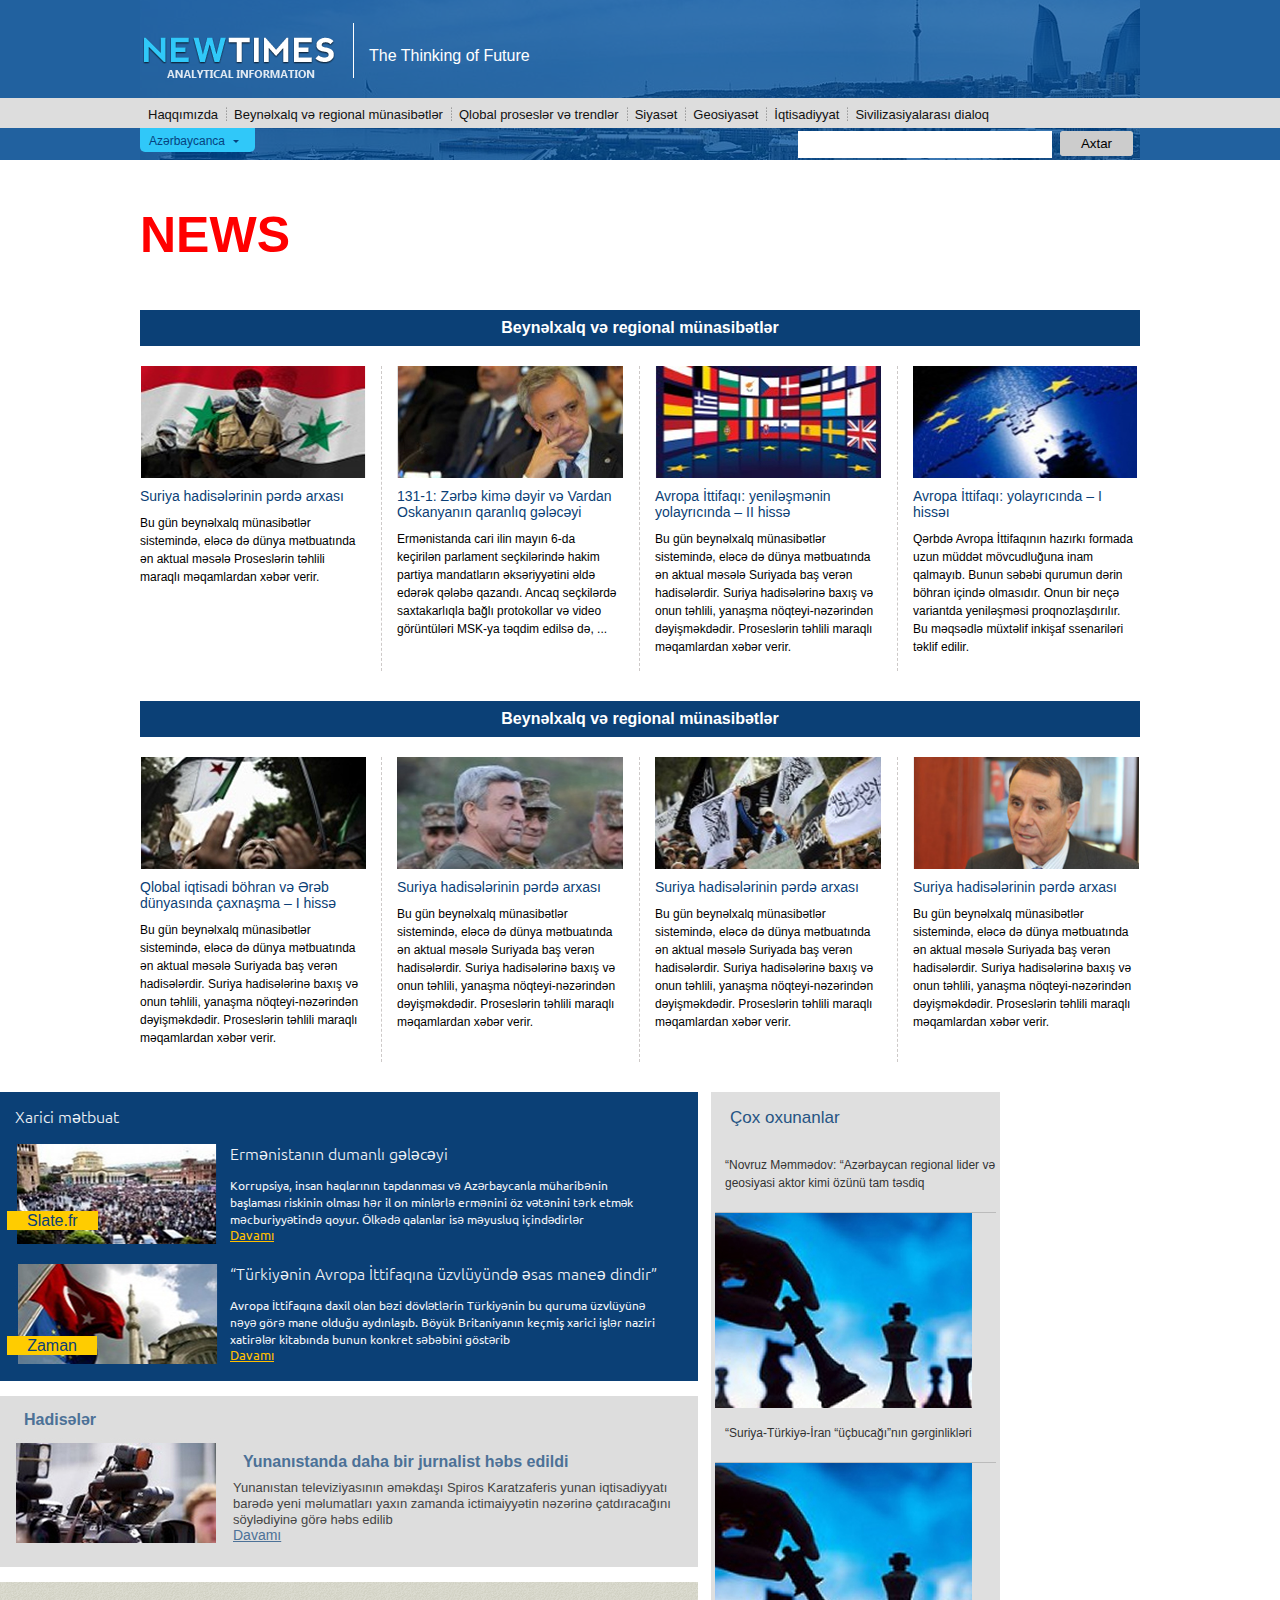
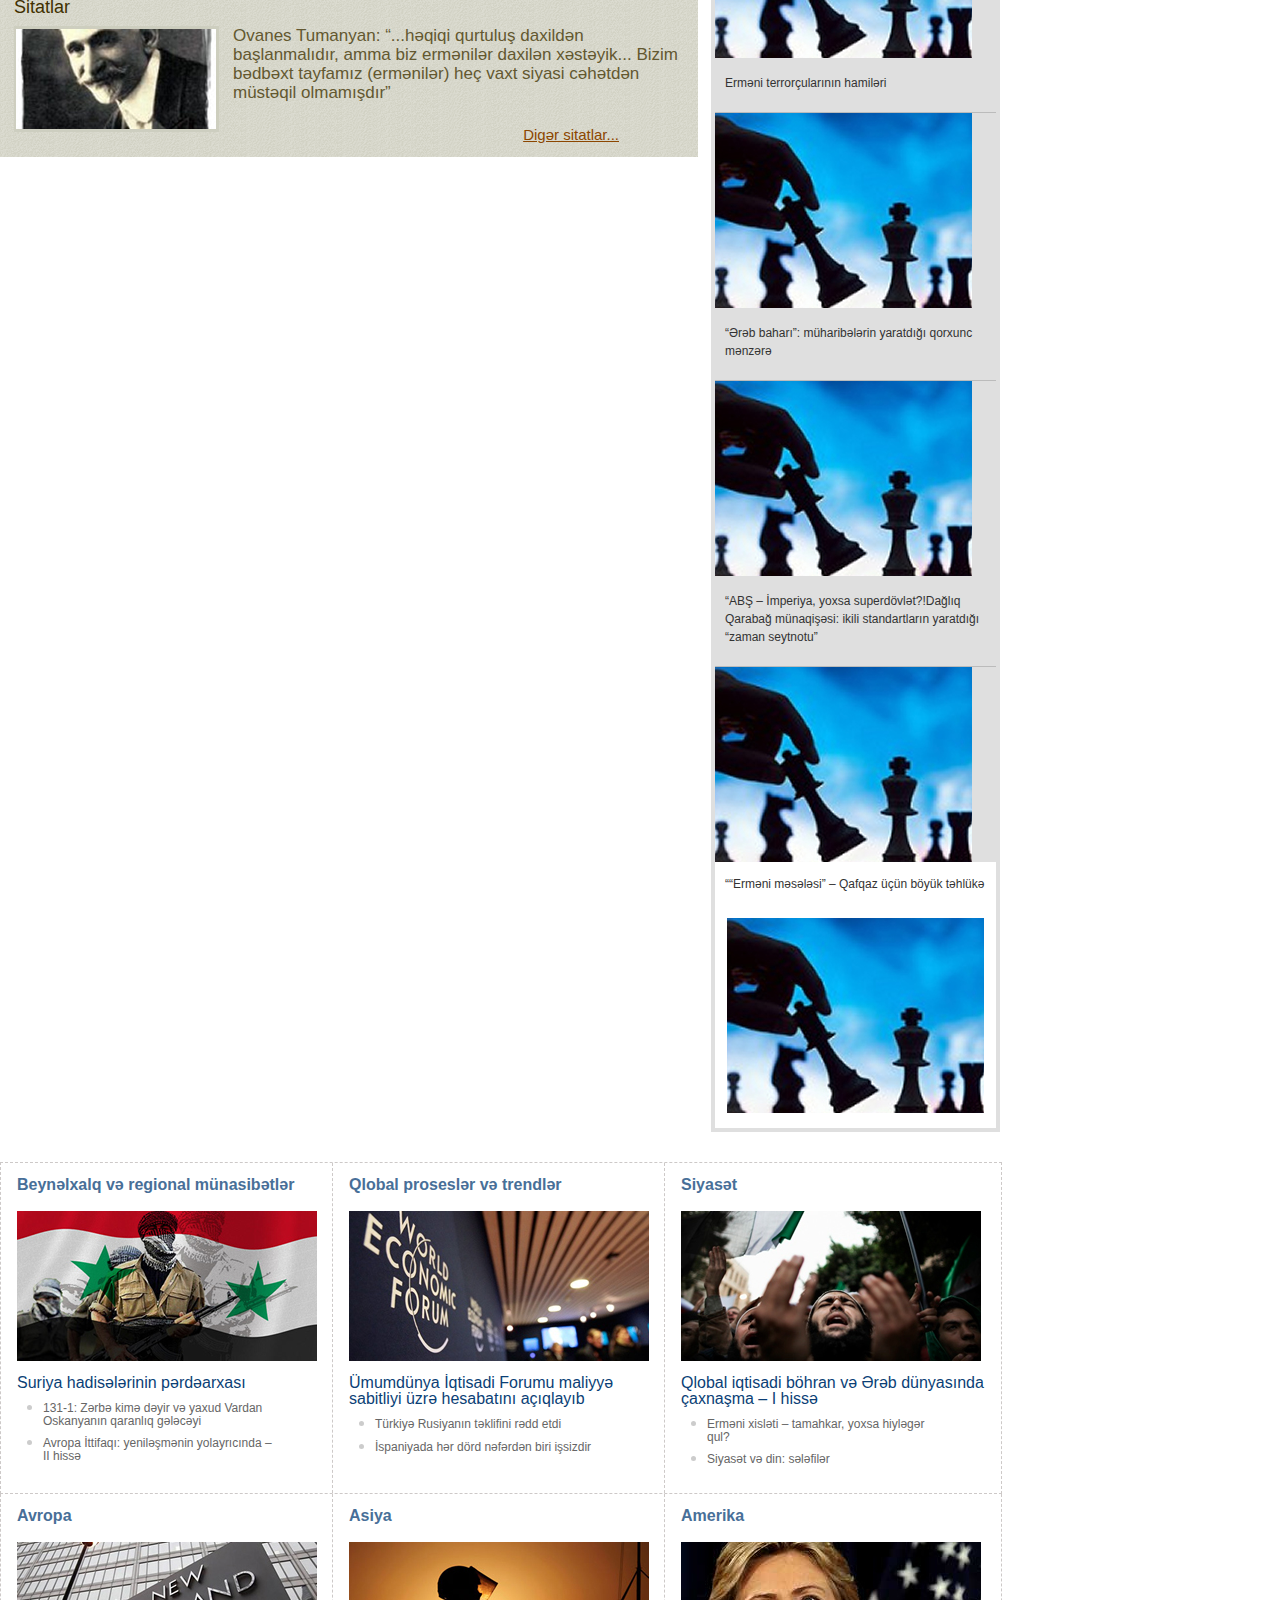
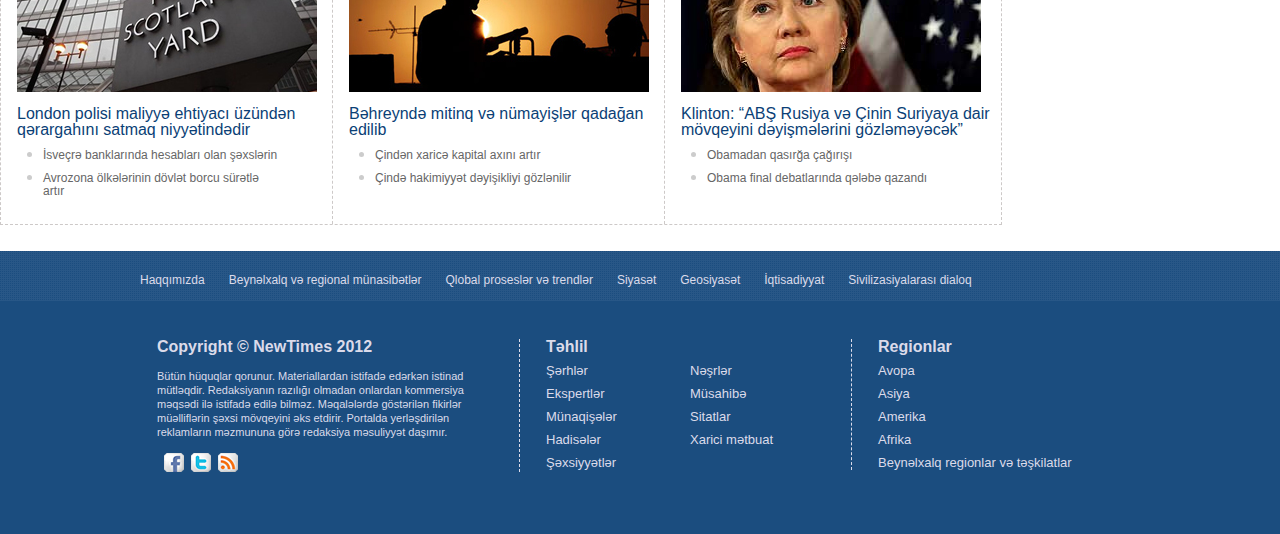
<file: news.html>
<!DOCTYPE html PUBLIC "-//W3C//DTD XHTML 1.0 Transitional//EN"
        "http://www.w3.org/TR/xhtml1/DTD/xhtml1-transitional.dtd">
<html xmlns="http://www.w3.org/1999/xhtml">
<head>
    <title>Newtimes Contacts</title>
    <meta http-equiv="content-type" content="text/html; charset=utf-8"/>
    <meta name="description" lang="ru" content="#"/>
    <meta name="keywords" lang="ru" content="#"/>
    <meta name="author" content="#"/>
    <meta name="reply-to" content="#">
    <meta name="robots" content="index, follow"/>
    <meta name="rating" content="General"/>
    <meta name="copyright" content="#"/>
    <link rel="stylesheet" href="css/html5reset.css" type="text/css" media="screen, projection"/>
    <link rel="stylesheet" href="css/style.css" type="text/css" media="screen, projection"/>
    <link href='http://fonts.googleapis.com/css?family=Ubuntu:300' rel='stylesheet' type='text/css'/>
    <script type="text/javascript" src="js/jquery-1.8.0.min.js"></script>
    <script type="text/javascript" src="js/main-2.js"></script>
</head>
<body>
<div id="wrapper">
<div id="navbar">
    <ul>
        <li class="no-nav-line"><a href="#">Haqqımızda</a></li>
        <li class="nav-line"><a href="#">Beynəlxalq və regional münasibətlər</a></li>
        <li class="nav-line"><a href="#">Qlobal proseslər və trendlər </a></li>
        <li class="nav-line"><a href="#">Siyasət</a></li>
        <li class="nav-line"><a href="#">Geosiyasət </a></li>
        <li class="nav-line"><a href="#">İqtisadiyyat</a></li>
        <li class="nav-line"><a href="#">Sivilizasiyalarası dialoq</a></li>
        <div class="clearer"></div>
    </ul>
</div>

<form method="POST">
    <input type="text" class="search"/>
    <input type="submit" class="search-submit" value="Axtar"/>
</form>

<div class="header clearfix">
    <div class="header-main">
        <div class="header-top">
            <div id="logo">
                <a href="img/big-photo5.jpg" title="">
                    <img src="img/logo.png" width="217" height="62" alt="logo"/>
                </a>
            </div>
            <p>
                The Thinking of Future
            </p>

            <div class="clearer"></div>
        </div>

        <div class="clearer"></div>

        <div class="main-lang clearfix">
            <ul class="lang">
                <li class="non-rad-lang"><p>Русский</p></li>
                <li class="non-rad-lang"><p>English</p></li>
                <li class="bor-rad-lang"><p>Azərbaycanca<span class="arrow-lang"></span></p></li>
            </ul>
        </div>

    </div>
</div>

<div id="content" class="clearfix">
    <h1 class="page-class color-red">NEWS</h1>
</div>

<div class="star-news clearfix">
    <div class="wrap-baner">
        <h3>Beynəlxalq və regional münasibətlər</h3>

        <div class="baner">
            <div class="baner-text">
                <div class="baner-text-images">
                    <img src="img/photo2.jpg" width="226" height="112" alt="logo"/>
                </div>
                <a class="entry-news" href="#">Suriya hadisələrinin pərdə arxası</a>

                <p>
                    Bu gün beynəlxalq münasibətlər sistemində, eləcə də dünya mətbuatında ən aktual məsələ Proseslərin
                    təhlili maraqlı məqamlardan xəbər verir.
                </p>
            </div>
        </div>

        <div class="baner2">
            <div class="baner-text baner-text2">
                <div class="baner-text-images">
                    <img src="img/photo3.jpg" width="226" height="112" alt="logo"/>
                </div>
                <a class="entry-news" href="#">131-1: Zərbə kimə dəyir və Vardan Oskanyanın qaranlıq gələcəyi
                </a>

                <p>
                    Ermənistanda cari ilin mayın 6-da keçirilən parlament seçkilərində hakim partiya mandatların
                    əksəriyyətini əldə edərək qələbə qazandı. Ancaq seçkilərdə saxtakarlıqla bağlı protokollar və video
                    görüntüləri MSK-ya təqdim edilsə də, ...
                </p>
            </div>
        </div>

        <div class="baner2">
            <div class="baner-text baner-text2">
                <div class="baner-text-images">
                    <img src="img/photo7.jpg" width="226" height="112" alt="logo"/>
                </div>
                <a class="entry-news" href="#">Avropa İttifaqı: yeniləşmənin yolayrıcında – II hissə</a>

                <p>
                    Bu gün beynəlxalq münasibətlər sistemində, eləcə də dünya mətbuatında ən aktual məsələ Suriyada baş
                    verən hadisələrdir. Suriya hadisələrinə baxış və onun təhlili, yanaşma nöqteyi-nəzərindən
                    dəyişməkdədir. Proseslərin təhlili maraqlı məqamlardan xəbər verir.
                </p>
            </div>
        </div>

        <div class="baner-noborder">
            <div class="baner-text baner-text2">
                <div class="baner-text-images">
                    <img src="img/photo8.jpg" width="226" height="112" alt="logo"/>
                </div>
                <a class="entry-news" href="#">Avropa İttifaqı: yolayrıcında – I hissəı</a>

                <p>
                    Qərbdə Avropa İttifaqının hazırkı formada uzun müddət mövcudluğuna inam qalmayıb. Bunun səbəbi
                    qurumun dərin böhran içində olmasıdır. Onun bir neçə variantda yeniləşməsi proqnozlaşdırılır. Bu
                    məqsədlə müxtəlif inkişaf ssenariləri təklif edilir.
                </p>
            </div>
        </div>
    </div>


    <div class="wrap-baner">
        <h3>Beynəlxalq və regional münasibətlər</h3>

        <div class="baner">
            <div class="baner-text">
                <div class="baner-text-images">
                    <img src="img/photo4.jpg" width="226" height="112" alt="logo"/>
                </div>
                <a class="entry-news" href="#">Qlobal iqtisadi böhran və Ərəb dünyasında çaxnaşma – I hissə</a>

                <p>
                    Bu gün beynəlxalq münasibətlər sistemində, eləcə də dünya mətbuatında ən aktual məsələ Suriyada baş
                    verən hadisələrdir. Suriya hadisələrinə baxış və onun təhlili, yanaşma nöqteyi-nəzərindən
                    dəyişməkdədir. Proseslərin təhlili maraqlı məqamlardan xəbər verir.
                </p>
            </div>
        </div>

        <div class="baner2">
            <div class="baner-text baner-text2">
                <div class="baner-text-images">
                    <img src="img/photo5.jpg" width="226" height="112" alt="logo"/>
                </div>
                <a class="entry-news" href="#">Suriya hadisələrinin pərdə arxası</a>

                <p>
                    Bu gün beynəlxalq münasibətlər sistemində, eləcə də dünya mətbuatında ən aktual məsələ Suriyada baş
                    verən hadisələrdir. Suriya hadisələrinə baxış və onun təhlili, yanaşma nöqteyi-nəzərindən
                    dəyişməkdədir. Proseslərin təhlili maraqlı məqamlardan xəbər verir.
                </p>
            </div>
        </div>

        <div class="baner2">
            <div class="baner-text baner-text2">
                <div class="baner-text-images">
                    <img src="img/photo6.jpg" width="226" height="112" alt="logo"/>
                </div>
                <a class="entry-news" href="#">Suriya hadisələrinin pərdə arxası</a>

                <p>
                    Bu gün beynəlxalq münasibətlər sistemində, eləcə də dünya mətbuatında ən aktual məsələ Suriyada baş
                    verən hadisələrdir. Suriya hadisələrinə baxış və onun təhlili, yanaşma nöqteyi-nəzərindən
                    dəyişməkdədir. Proseslərin təhlili maraqlı məqamlardan xəbər verir.
                </p>
            </div>
        </div>

        <div class="baner-noborder">
            <div class="baner-text baner-text2">
                <div class="baner-text-images">
                    <img src="img/photo1.jpg" width="226" height="112" alt="logo"/>
                </div>
                <a class="entry-news" href="#">Suriya hadisələrinin pərdə arxası</a>

                <p>
                    Bu gün beynəlxalq münasibətlər sistemində, eləcə də dünya mətbuatında ən aktual məsələ Suriyada baş
                    verən hadisələrdir. Suriya hadisələrinə baxış və onun təhlili, yanaşma nöqteyi-nəzərindən
                    dəyişməkdədir. Proseslərin təhlili maraqlı məqamlardan xəbər verir.
                </p>
            </div>
        </div>

    </div>
</div>

<div class="big-stat clearfix">

    <div class="big-stat-left">
        <div class="wrap-bar">
            <div class="wrap-bar-over">
                <span class="slate">Slate.fr</span>
                <span class="time">Zaman</span>

                <div>
                    <h3>Xarici mətbuat</h3>

                    <div class="bar">
                        <a href="#" title=""><img src="img/image1.jpg" width="205" height="106" alt="logo"/></a>
                    </div>

                    <div class="bar-text">
                        <h3>Ermənistanın dumanlı gələcəyi</h3>

                        <p>
                            Korrupsiya, insan haqlarının tapdanması və Azərbaycanla müharibənin başlaması riskinin
                            olması hər il on minlərlə ermənini öz vətənini tərk etmək məcburiyyətində qoyur. Ölkədə
                            qalanlar isə məyusluq içindədirlər
                        </p>
                        <a href="#">Davamı</a>
                    </div>

                    <div class="clearer"></div>

                </div>

                <div class="news-bar">

                    <div class="bar">
                        <a href="#" title=""><img src="img/image.jpg" width="205" height="106" alt="logo"/></a>

                    </div>

                    <div class="bar-text">
                        <h3>“Türkiyənin Avropa İttifaqına üzvlüyündə əsas maneə dindir” </h3>

                        <p>
                            Avropa İttifaqına daxil olan bəzi dövlətlərin Türkiyənin bu quruma üzvlüyünə nəyə görə mane
                            olduğu aydınlaşıb. Böyük Britaniyanın keçmiş xarici işlər naziri xatirələr kitabında bunun
                            konkret səbəbini göstərib
                        </p>
                        <a href="#">Davamı</a>
                    </div>

                    <div class="clearer"></div>

                </div>
            </div>
        </div>

        <div class="news-bar-2 clearfix">
            <div class="news-bar-2-over">
                <h3>Hadisələr</h3>

                <div class="bar">
                    <a href="#" title=""><img src="img/image2.jpg" width="205" height="106" alt="logo"/></a>
                </div>

                <div class="bar-text-2">
                    <h3>Yunanıstanda daha bir jurnalist həbs edildi</h3>

                    <p>
                        Yunanıstan televiziyasının əməkdaşı Spiros Karatzaferis yunan iqtisadiyyatı barədə yeni
                        məlumatları yaxın zamanda ictimaiyyətin nəzərinə çatdıracağını söylədiyinə görə həbs edilib
                    </p>
                    <a href="#">Davamı</a>
                </div>
                <div class="clearer"></div>
            </div>
        </div>


        <div class="news-bar-3 clearfix">
            <div class="news-bar-3-over">
                <h3>Sitatlar</h3>

                <div class="bar">
                    <a href="#" title=""><img src="img/image3.jpg" width="205" height="106" alt="logo"/></a>
                </div>

                <div class="bar-text-3">

                    <p>
                        Ovanes Tumanyan: “...həqiqi qurtuluş daxildən
                        başlanmalıdır, amma biz ermənilər daxilən xəstəyik...
                        Bizim bədbəxt tayfamız (ermənilər) heç vaxt siyasi cəhətdən müstəqil olmamışdır”
                    </p>
                    <a href="#">Digər sitatlar...</a>
                </div>
                <div class="clearer"></div>
            </div>
        </div>
    </div>

    <div class="faq">
        <div class="faq-menu">
            <h3>Çox oxunanlar</h3>
            <a>“Novruz Məmmədov: “Azərbaycan regional lider və geosiyasi aktor kimi özünü tam təsdiq</a>
            <img src="img/image4.jpg" width="257" height="195" alt="photo"/>
            <a>“Suriya-Türkiyə-İran “üçbucağı”nın gərginlikləri</a>
            <img src="img/image4.jpg" width="257" height="195" alt="photo"/>
            <a>Erməni terrorçularının hamiləri</a>
            <img src="img/image4.jpg" width="257" height="195" alt="photo"/>
            <a>“Ərəb baharı”: müharibələrin yaratdığı qorxunc mənzərə</a>
            <img src="img/image4.jpg" width="257" height="195" alt="photo"/>
            <a>“ABŞ – İmperiya, yoxsa superdövlət?!Dağlıq Qarabağ münaqişəsi: ikili standartların yaratdığı “zaman
                seytnotu”</a>
            <img src="img/image4.jpg" width="257" height="195" alt="photo"/>
            <a class="active none_border">““Erməni məsələsi” – Qafqaz üçün böyük təhlükə</a>
            <img class="active" src="img/image4.jpg" width="257" height="195" alt="photo"/>
        </div>
    </div>

</div>

<div class="news-main-wrappers clearfix">
    <div class="news-main-wrp border">
        <div class="news-main borderright">
            <div class="news-main-ban ">
                <h4>Beynəlxalq və regional münasibətlər</h4>
                <a href="#"><img src="img/big-photo1.jpg" width="300" height="150" alt="photo"/></a>

                <div class="news-main-tiltle" id="avropa">
                    <a href="#">Suriya hadisələrinin pərdəarxası</a>
                    <ul>
                        <li><a href="#">131-1: Zərbə kimə dəyir və yaxud
                            Vardan Oskanyanın qaranlıq gələcəyi</a></li>
                        <li><a href="#">Avropa İttifaqı: yeniləşmənin
                            yolayrıcında – II hissə </a></li>
                    </ul>
                </div>
            </div>
        </div>

        <div class="news-main">
            <div class="news-main-ban">
                <h4>Qlobal proseslər və trendlər</h4>

                <a href="Ümumdünya İqtisadi Forumu maliyyə sabitliyi üzrə hesabatını açıqlayı"><img
                        src="img/big-photo2.jpg" width="300" height="150" alt="photo"/></a>

                <div class="news-main-tiltle">
                    <a href="#">Ümumdünya İqtisadi Forumu maliyyə sabitliyi
                        üzrə hesabatını açıqlayıb</a>
                    <ul>
                        <li><a href="#">Türkiyə Rusiyanın təklifini rədd etdi</a></li>
                        <li><a href="#">İspaniyada hər dörd nəfərdən biri işsizdir</a></li>
                    </ul>
                </div>
            </div>
        </div>

        <div class="news-main borderleft">
            <div class="news-main-ban">
                <h4>Siyasət</h4>
                <a href="Qlobal iqtisadi böhran və Ərəb dünyasında çaxnaşma – I hissə"><img src="img/big-photo3.jpg"
                                                                                            width="300" height="150"
                                                                                            alt="photo"/></a>

                <div class="news-main-tiltle">
                    <a href="#">Qlobal iqtisadi böhran və Ərəb dünyasında
                        çaxnaşma – I hissə</a>
                    <ul>
                        <li><a href="#">Erməni xisləti – tamahkar, yoxsa hiyləgər qul?</a></li>
                        <li><a href="#">Siyasət və din: sələfilər</a></li>
                    </ul>
                </div>
            </div>
        </div>
        <div class="clearer"></div>
    </div>


    <div class="news-main-wrp  borderbottom borderleft borderright ">

        <div class="news-main borderright">
            <div class="news-main-ban">
                <h4>Avropa</h4>
                <a href="London polisi maliyyə ehtiyacı üzündən qərargahını satmaq niyyətindədir"><img
                        src="img/big-photo4.jpg" width="300" height="150" alt="photo"/></a>

                <div class="news-main-tiltle">
                    <a href="#">London polisi maliyyə ehtiyacı üzündən
                        qərargahını satmaq niyyətindədir</a>
                    <ul>
                        <li><a href="#">İsveçrə banklarında hesabları olan şəxslərin </a></li>
                        <li><a href="#">Avrozona ölkələrinin dövlət borcu sürətlə artır</a></li>
                    </ul>
                </div>
            </div>
        </div>

        <div class="news-main">
            <div class="news-main-ban">
                <h4>Asiya</h4>
                <a href="Bəhreyndə mitinq və nümayişlər qadağan edilib"><img src="img/big-photo5.jpg" width="300"
                                                                             height="150" alt="photo"/></a>

                <div class="news-main-tiltle">
                    <a href="#">Bəhreyndə mitinq və nümayişlər qadağan edilib</a>
                    <ul>
                        <li><a href="#">Çindən xaricə kapital axını artır</a></li>
                        <li><a href="#">Çində hakimiyyət dəyişikliyi gözlənilir </a></li>
                    </ul>
                </div>
            </div>
        </div>

        <div class="news-main borderleft">
            <div class="news-main-ban">
                <h4>Amerika</h4>
                <a href="Klinton: “ABŞ Rusiya və Çinin Suriyaya dair mövqeyini dəyişmələrini gözləməyəcək"><img
                        src="img/big-photo6.jpg" width="300" height="150" alt="photo"/></a>

                <div class="news-main-tiltle">
                    <a href="#">Klinton: “ABŞ Rusiya və Çinin Suriyaya dair
                        mövqeyini dəyişmələrini gözləməyəcək”</a>
                    <ul>
                        <li><a href="#">Obamadan qasırğa çağırışı</a></li>
                        <li><a href="#">Obama final debatlarında qələbə qazandı</a></li>
                    </ul>
                </div>
            </div>
        </div>
        <div class="clearer"></div>
    </div>
</div>
</div>

<div class="clearer"></div>


<div id="footer" class="clearfix">
    <div class="footer-wrap">
        <ul class="footer-menu">
            <li><a href="#" class="active">Haqqımızda</a></li>
            <li><a href="#">Beynəlxalq və regional münasibətlər </a></li>
            <li><a href="#">Qlobal proseslər və trendlər </a></li>
            <li><a href="#">Siyasət</a></li>
            <li><a href="#">Geosiyasət </a></li>
            <li><a href="#">İqtisadiyyat</a></li>
            <li><a href="#">Sivilizasiyalarası dialoq</a></li>
            <div class="clearer"></div>
        </ul>

        <div class="footer-wrp-navbar">
            <div class="copyright">
                <h3>Copyright © NewTimes 2012</h3>

                <p>
                    Bütün hüquqlar qorunur. Materiallardan istifadə edərkən istinad mütləqdir. Redaksiyanın razılığı
                    olmadan onlardan kommersiya məqsədi ilə istifadə edilə bilməz. Məqalələrdə göstərilən fikirlər
                    müəlliflərin şəxsi mövqeyini əks etdirir. Portalda yerləşdirilən reklamların məzmununa görə
                    redaksiya məsuliyyət daşımır.
                </p>

                <div id="socblock">
                    <a href="#"><img src="img/fb.png" width="20" height="19" alt="photo"/></a>
                    <a href="#"><img src="img/tvitter.png" width="20" height="19" alt="photo"/></a>
                    <a href="#"><img src="img/icon3.png" width="20" height="19" alt="photo"/></a>

                    <div class="clearer"></div>
                </div>
            </div>

            <div class="footer-title-conversetion">
                <h3>Təhlil</h3>
                <ul class="footer-title-nav1">
                    <li><a href="#">Şərhlər</a></li>
                    <li><a href="#">Ekspertlər</a></li>
                    <li><a href="#">Münaqişələr</a></li>
                    <li><a href="#">Hadisələr</a></li>
                    <li><a href="#">Şəxsiyyətlər</a></li>
                </ul>

                <ul class="footer-title-nav1">
                    <li><a href="#">Nəşrlər</a></li>
                    <li><a href="#">Müsahibə</a></li>
                    <li><a href="#">Sitatlar</a></li>
                    <li><a href="#">Xarici mətbuat</a></li>
                </ul>
                <div class="clearer"></div>
            </div>
            <div class="footer-region">
                <h3>Regionlar</h3>
                <ul>
                    <li><a href="#avropa">Avopa</a></li>
                    <li><a href="#">Asiya</a></li>
                    <li><a href="#">Amerika</a></li>
                    <li><a href="#">Afrika</a></li>
                    <li><a href="#">Beynəlxalq regionlar və təşkilatlar</a></li>
                </ul>
            </div>
        </div>
        <div class="clearer"></div>
    </div>
</div>
</div>
</body>
</html>
</file>
<file: css/style.css>
html, body {
	height: 100%;
    min-width: 1000px;
} 

 * html.container{
  height: 100%;
}
 
body {
	background:#fff;
	font-family:Arial;
	width:100%;
	height:100%;
}
	
.wrapper {
	margin:0 auto;
    width:100%;
	position:relative;
}

.header {
    width:100%;
	background:#21619f;
	z-index:1;
}

.header-main {
	width:1000px;
	margin:0 auto;
	background:url("../img/header-fon2.png") no-repeat top center #21619f;
	height:160px;
}

.header-top {
    padding-top:23px;
    width: 600px;
}

#logo {
	width:217px;
	float:left;
}

.header-top p{
	width:300px;
	float:left;
	color:#fff;
	padding-top:25px;
	padding-left:12px;
}

				/******navbar*******/
				
#navbar {
	position:absolute;
	top:98px;
	width:100%;
	background:#dddddd;
	z-index:2;
	height:30px;
}

#navbar ul {
	width:1000px;
	margin:0 auto;
}

 li.nav-line{
	width:auto;
	float:left;
	padding:8px;
    background:url("../img/nav-line.png") no-repeat left;
}

li.no-nav-line{
	width:auto;
	float:left;
	padding:8px;
    background:none;
}

#navbar  ul li a{
	color:#111111;
	text-decoration:none;
	width:auto;
	font-size:13px;
}

#navbar  ul li a:hover{
	color:#111111;
	text-decoration:underline;
	width:auto;
	font-size:13px;
}

				/*/********navbar**********/
				
				/*********main-lang**********/
			
div.main-lang {
	left:0;
    position: relative;
    top: 43px;
	z-index:1;
	width:115px;	
	background:#30C8F9;
	border-radius:0 0 5px 5px;
}

div.main-lang p  {
	padding-bottom:5px;
    padding-left: 9px;
    padding-top:7px;
    width: 105px;
	color:#06437f;
	cursor:pointer;
	font-size: 12px;
}

.arrow-lang{
	background:url("../img/arrow-lang.png") no-repeat right  #30C8F9;
    padding-left:14px;
}

ul.lang {
	width:115px;
}

ul.lang li.non-rad-lang {
	width:115px;
	display:none;
}

ul.lang li.bor-rad-lang{
	width:115px;
	display:block;
}
			
			
			/*********main-lang**********/

					/**search**/

form {
	float: right;
	position:absolute;
	right: 97px;
	width: 385px;
	top: 130px;
}
 
.search {
	float:left;
	width:254px;
	height:27px;
	background:url("../img/search.jpg") no-repeat left;
	border:none;
}

.search-submit{
	border-radius:5px;
	width:75px;
	height:27px;
	background:url("../img/search-submit.png") no-repeat left;
	border:none;
	margin-left:3px;	
	cursor:pointer;
}
 
				/*/**search*****/

					/*********content***********/
				/*********content-title***********/
#content {
	margin:0 auto;
	width:1000px;
	margin-top:10px;
	min-height:100%;
	position:relative;
	
}	

.content-title {
    width:1000px;
    overflow:hidden;
	_zoom:1;

}		

.shadow {
	background:url("../img/shadow.png") no-repeat  top;
	width:749px;
	height:27px;
}
					/*********left-bar***********/
.left-bar {
	width:248px;
	background:#eee;
	float:left;
	padding-bottom:10000px;
    margin-bottom:-10000px;
}

div.change_article {
	position:relative;
	display:none;
	padding-left:10px;
	width:230px;
	padding-top:10px;
}

.left-bar img {
	padding-bottom:20px;
}

.left-bar  p {
	font-size:13px;
	line-height:16px;
    color: #444444;
	padding-top:16px;
	padding-bottom:10px;
	
}

.entry-news {
	text-decoration:none;
    color:#0b3f76;
	font-size:14px;
	padding-bottom:24px;
	line-height:16px;
} 

.entry-news:hover {
	text-decoration:underline;
    color:#0b3f76;
	font-size:14px;
	padding-bottom:24px;
	line-height:16px;
}

 .change_article_link {
	font-size:12px;
	line-height:14px;
	color: #000;
	text-decoration:underline;
}

 .change_article_link:hover{
	font-size:12px;
	line-height:14px;
	color: #000;
	text-decoration:none;	 
}

				/*/********left-bar***********/
						/*news-title*/
		
.news-title {
	width:499px;
	background:#ddd;
	float:left;
	padding-bottom:10000px;
    margin-bottom:-10000px;
	border-left: 1px ridge #ddd;
}

.news-title ul {
    width: 485px;
}	

.news-title ul li {
	background:url("../img/line-back-news.gif") repeat-x bottom; 
	padding-left:15px;
	width: 480px;
	border-left: 1px solid #FFFFFF;
}

  .news-title ul li:hover {
    background:#ccc;
} 

.news-title ul li a {
	color:#333333;
    font-family:Arial,sans-serif,serif;
    font-size:14px;
    text-decoration:none;
	width: 480px;
	padding-bottom:14px;
	padding-top:14px;
	display:block;
}
					
					/*/news-title*/
			/*/********content-title***********/

.right-bar {
	float: left;
    margin-left:17px;
    width: 233px;
	padding-bottom:10000px;
    margin-bottom:-10000px;
}

			/*title-region*/

.title-region {
	width:248px;
	padding-top: 10px;
}

h4 {
	color:#486f98;
}	

.title-region  ul{
	width:248px;
	background:url("../img/world-fon.png") no-repeat top right;
	margin-top:5px;
	padding-top:10px;
	border-top:2px solid #ddd;
}

.title-region  ul  li{
	width:222px;
	background:url("../img/li-bg-world1.png") no-repeat left bottom;
	padding-left:28px;
}

.title-region ul li a {
	text-decoration:none;
	color:#333333;
	font-size:13px;
	padding-top:7px; 
	display:block;
}

.title-region ul li a:hover {
	text-decoration:underline;
	color:#275585; 
	font-size:13px;
}
					/*/title-region*/
				
				/**title-conversetion**/

.title-conversetion {
	width:225px;
	margin-top:20px;
}

.title-conversetion  ul{
	margin-top:5px;
	padding-top: 15px;
	width:245px;
	border-top:2px solid #ddd; 
}

.title-conversetion  ul  li{
	width:214px;
	background:url("../img/arrow.png") no-repeat left bottom; 
	padding-left:28px;
}

.title-conversetion ul li a {
	text-decoration:none;
	color:#333333;
	font-size:13px;
	padding-top:10px;
	display:block;
}

.title-conversetion ul li a:hover {
	text-decoration:underline;
	color:#275585; 
	font-size:13px;
}

				/*/titleconversetionlink*/
				
				/*title-link*/

.title-link {
	width:239px;
	margin-top:20px;
}

.bg-link {
	background: url("../img/http.png") no-repeat scroll 0 0 transparent;
    height: 42px;
    width: 250px;
	text-align:center;
	padding-top:12px;
}

.bg-link a {
	color:#fff;
	font-size:22px;
}

.title-link  ul{
	width:245px;
}

.title-link  ul  li{
	width:214px;
	background:url("../img/arrow-link.png") no-repeat left bottom;
	padding-left:28px;
}

.title-link ul li a {
	text-decoration:none;
	color:#333333;
	font-size:13px;
	padding-top:8px; 
	display:block;
}

.title-link ul li a:hover {
	text-decoration:underline;
	color:#275585; 
	font-size:13px;
}

				/*/title-link*/
		/*/********content-title***********/	
		
		
		/*********star-news***********/	
				/*wrap-baner*/
		
.star-news {
	width:1000px;
    margin: 0 auto;
}		
	
.wrap-baner{
	width:1000px;
	float:left;
	padding-bottom: 30px;
}	

.wrap-baner h3 {
	width:1000px;
	background:#0b4076;
	padding:10px 0;
	text-align:center;
	color:#fff;
}	

.baner-text2{
	padding-left:15px;
}

.baner-text-images{
	margin-bottom:10px;
}

.baner {
	float: left;
    margin-top: 20px;
    width: 241px;
	border-right:1px dashed #cdc9c8; 
	height:305px;
}

.baner-noborder {
	float: left;
    margin-top: 20px;
    width: 241px;
	
}	

.baner2 {
	float: left;
    margin-top: 20px;
    width: 257px;
	border-right:1px dashed #cdc9c8; 
	height:305px;
}	

.baner-text p {
	font-size:12px;
	margin-top:10px;
	line-height:18px;
	width:225px;
}	

				/*/baner*/
	
		/*/********star-news***********/	
		
		/*/********big-stats***********/	
		
.big-stat{
	width:1000px;
}	

.big-stat-left{
	float:left;
	width:699px;	
}	

.wrap-bar {
	background: #0B4076;
    width: 698px;
}	

.wrap-bar-over{
    padding-left:15px;
    width: 686px;
	padding-bottom:15px;
}	

.wrap-bar-over h3{
	color:#f0f3f6;
	padding-bottom:16px;
	font-family:'Ubuntu', sans-serif;
    font-weight:300;
}	

.news-bar {
	padding-top:14px;
}

			/*news-bar*/
			
span.slate {
	background:url("../img/fon-span.gif")no-repeat;
    color:#0B4076;
    padding:1px 20px;
    position:relative;
	right:8px;
    top:121px;
	width:91px;
	height:20px;
}	

span.time {
	background:url("../img/fon-span.gif")no-repeat;
    color: #0B4076;
    padding:1px 20px;
    position:relative;
	right:103px;
    top:246px;
	width:91px;
	height:20px;
}

.bar {
	float:left;
	width:205px;
}

.bar-text {
	float:left;
    width:471px;
	padding-left:10px;
	padding-top:5px;
}	

.bar-text h3 {
	color:#f0f3f6;
	width:464px;
	font-family:'Ubuntu', sans-serif;
    font-weight:300;
}	

.bar-text p {
	color:#f0f3f6;
	font-family:'Ubuntu', sans-serif;
    font-size:12px;
    line-height:17px;
	width: 431px;
}	

.bar-text a {
	color:#ffbf00;
	font-size:13px;
	font-family:'Ubuntu', sans-serif;
}	

.bar-text a:hover {
	color:#ffbf00;
	font-size:13px;
	text-decoration:none;
	font-family:'Ubuntu', sans-serif;
}
			/*/news-bar*/
			
			
			/*news-bar-2*/

.news-bar-2 {
	background:#ddd;
	width:698px;
	margin-top: 15px;
}	

.news-bar-2-over{
	width:671px;
	padding-bottom:23px;
	padding-left:14px;
}	

.news-bar-2-over h3{
	color:#4c7197;
	padding:10px;
	padding-top:16px;
	padding-bottom:10px;
}

.bar-text-2 {
	float:left;
	width:400px;
	padding-left: 14px;
}	

.bar-text-2 p {
	color:#444444;
	font-size: 13px;
    line-height: 16px;
	width: 445px;
}	

.bar-text-2 a {
	color:#4c7197;
	font-size:14px;
}	

.bar-text-2 a:hover {
	color:#4c7197;
	font-size:14px;
	text-decoration:none;
}

			/*/news-bar-2*/	
			
			/*news-bar-3*/	
			
.news-bar-3 {
	background: url("../img/fon-baner.png") repeat;
    margin-top: 15px;
    width: 698px;
}	

.news-bar-3-over{
    padding-bottom: 15px;
    padding-left: 14px;
    width: 607px;
}



.news-bar-3-over h3{
	color:#403000;
	padding-top:16px;
	padding-bottom:10px;
	font-family: 'Lucida Grande', georgia,Arial,sans-serif,serif;
	font-weight:300;
	font-size:18px;
}

.bar-text-3 {
	float:left;
	width:400px;
}	



.bar-text-3 p {
	color: #635830;
    font-family: 'Lucida Grande',georgia,Arial,sans-serif,serif;
    font-size: 17px;
    line-height: 19px;
    padding-left: 14px;
    width: 456px;
}	

.bar-text-3 a {
	color:#8c4600;
	float: right;
	font-size: 15px;
    margin-top: 25px;
	font-family: 'Lucida Grande', georgia,Arial,sans-serif,serif;
}		

.bar-text-3 a:hover{
	color:#8c4600;
	font-size:15px;
	text-decoration:none;
	 font-family: 'Lucida Grande', georgia,Arial,sans-serif,serif;
}		

			/*news-bar-3*/	
				
				/*faq*/

.faq {
	border: 4px solid #dfdfdf;
    float: left; 
	margin-left:12px; 
    width:281px;
}	
				
.faq-menu {
	width:281px;
	padding-top:13px;
	background:#dfdfdf;
}

.faq-menu h3 {
	color: #265483;
    font-size: 17px;
    padding-left:15px;
	font-weight:300;
	padding-bottom:14px;
}

.faq-menu a {
	background: none repeat scroll 0 0 #DFDFDF;
    border-bottom: 1px solid #BBBBBB;
    color: #333333;
    display: block;
    font-size: 12px;
    line-height: 18px;
    padding-bottom: 20px;
    padding-left: 10px;
    padding-top: 16px;
    text-decoration: none;
    width: 271px;
}

.faq-menu a.none_border {
	background: none repeat scroll 0 0 #DFDFDF;
    border-bottom:none;
    color: #333333;
    display: block;
    font-size: 12px;
    line-height: 18px;
    padding-bottom: 20px;
    padding-left: 10px;
    padding-top: 16px;
    text-decoration: none;
    width: 271px;
}

.faq-menu a.active {
	color: #333333;
    font-size: 12px;
    text-decoration: none;
	line-height:18px;
	 width: 271px;
	display:block;
	padding-left:10px;
	padding-top:13px;
	padding-bottom:10px;
	background:#fff;
	border-bottom:none;
}

.faq-menu img.active{
	background: none repeat scroll 0 0 #FFFFFF;
   padding: 15px 12px 15px 12px;
}

				/*/faq*/
		
		/*/*******big-stats***********/	
		
		
		/********news-main***********/	
		
.news-main-wrappers {
	width:1000px;
	margin-top:30px;
	padding-bottom:275px;
}
		
.news-main-wrp {
	width:1000px;
}

.news-main {
	width:331px;
	float:left;
	height:330px;
}	

.news-main-ban {
	padding-left:16px;
}

.news-main-ban h4 {
	padding-top:14px;
	padding-bottom:18px;
}

.news-main-ban a {
	text-decoration:none;
	color:#0b3f76;
}	

.news-main-tiltle {
	width:311px;
	padding-top:14px;
}
	
.news-main-ban ul {
	width: 286px;
	padding-left: 26px;
	padding-top: 8px;
}

.news-main-ban ul li {
	list-style:disc;
	color:#ccc;
	width:238px;
	padding-bottom:7px;
}

.news-main-ban ul li a {
	font-size:12px;
	color:#666666;
	font-family: Arial, Tahoma, Helvetica, sans-serif;
}	
		
		/*/*******news-main***********/	
		

.border {
	border:1px dashed #CDC9C8;
}

.bordertop {
	border-top:1px dashed #CDC9C8;
}

.borderbottom {
	border-bottom:1px dashed #CDC9C8;
}

.borderleft {
	border-left:1px dashed #CDC9C8;
}

.borderright {
	border-right:1px dashed #CDC9C8;
}
			
		/*/********content***********/
		
		/**********************footer**********************/		
#footer {
	width:100%;	
	margin-top:30px;
	margin:0 auto;
	float:left;
	margin:0 auto;
	margin-top:30px;
	padding-bottom:34px;
	position: relative;
	height:249px;
	margin-top: -249px;
	background: url("../img/fon-footer-nav.png") repeat-x top left #1b4d7f;
}

.footer-wrp-navbar{
	float: left;
    padding-left: 17px;
    padding-top: 0;
    width: 963px;
}

.footer-menu{
	width:873px;
	padding-bottom:52px;
}

.footer-menu li {
	float:left;
	width:auto;
	padding-right:24px;
}

.footer-menu  li a {
	color:#dbdbea;
	font-size:12px;
	text-decoration:none;
	width:auto;
}

.footer-wrap{
	width:1000px;
	padding-top:20px;
	margin:0 auto;
}
		/************************************Copyright****/
		
.copyright	{
	border-right: 1px dashed #dbdbea;
    padding-right: 35px;
    width: 327px;
	float:left;
}

.copyright h3 {
	color:#dbdbea;
}

.copyright p	{
	width:327px;
	color:#dbdbea;
	padding-top:14px;
	font-size:11px;
	line-height:14px;
}

 #socblock {
	padding-top:14px;
	width:100px;
}

 #socblock  a{
	float:left;
	width:20px;
	padding-left:7px;
}
				/*/****Copyright****/
		
		/*********footer-title-conversetion****/
.footer-title-conversetion {
	width:305px;
	float:left; 
	padding-left:26px;
}

.footer-title-conversetion h3 {
	color:#dbdbea;
}

.footer-title-conversetion  ul  li{
	width:87px;
	padding-top:7px;
}

.footer-title-conversetion ul li a {
	text-decoration:none;
	color:#dbdbea;
	font-size:13px;
}

.footer-title-conversetion ul li a:hover {
	text-decoration:underline;
	color:#dbdbea; 
	font-size:13px;
}		

.footer-title-nav1 {
	float:left;
	width:144px;
}

		/*/********footer-title-conversetion****/
		
		/*********footer-regionlar****/
		
.footer-region {
	width:214px;
	float:left; 
	padding-left:26px;
	border-left: 1px dashed #dbdbea;
}

.footer-region h3 {
	color:#dbdbea;
}

.footer-region  ul  li{
	padding-top: 7px;
    width: 200px;
}

.footer-region ul li a {
	text-decoration:none;
	color:#dbdbea;
	font-size:13px;
}

.footer-region ul li a:hover {
	text-decoration:underline;
	color:#dbdbea; 
	font-size:13px;
}


/********** contacts *********/


 .page-class {
     font-size: 50px;
     margin: 50px 0;
 }


 /********** contacts *********/

 /********** news *********/

 .color-red {
     color: red;
 }

 /********** news *********/
</file>
